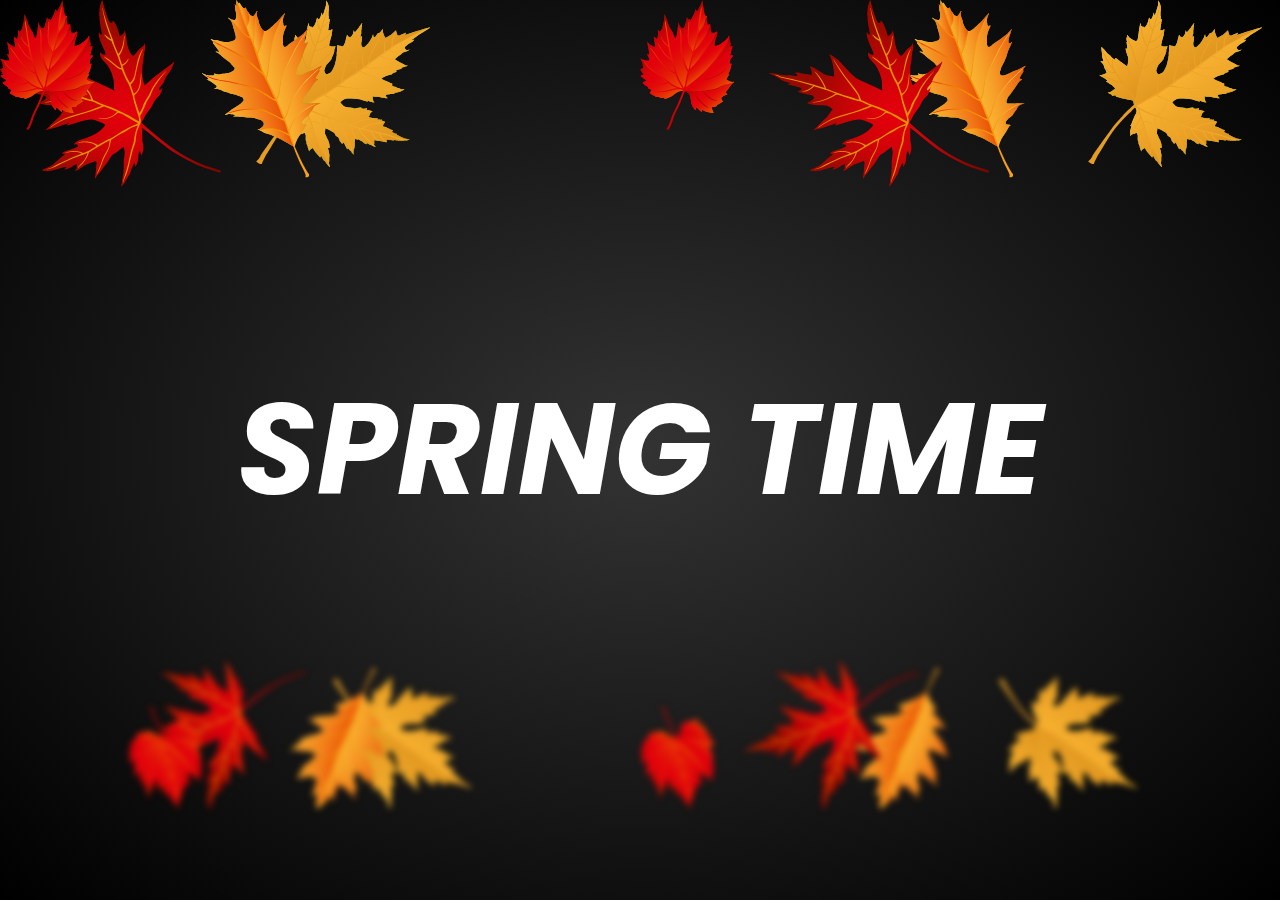
<file: leaves/index.html>
<!DOCTYPE html>
<html lang="en">
  <head>
    <meta charset="UTF-8" />
    <meta http-equiv="X-UA-Compatible" content="IE=edge" />
    <meta name="viewport" content="width=device-width, initial-scale=1.0" />
    <title>falling leaves animation effect</title>
    <link rel="stylesheet" type="text/css" href="style.css" />
  </head>
  <body>
    <section>
      <h1>SPRING TIME</h1>
      <div class="set">
        <div><img src="leaves1.png" /></div>
        <div><img src="leaves2.png" /></div>
        <div><img src="leaves3.png" /></div>
        <div><img src="leaves4.png" /></div>
        <div><img src="leaves1.png" /></div>
        <div><img src="leaves2.png" /></div>
        <div><img src="leaves3.png" /></div>
        <div><img src="leaves4.png" /></div>
      </div>
      <div class="set set2">
        <div><img src="leaves1.png" /></div>
        <div><img src="leaves2.png" /></div>
        <div><img src="leaves3.png" /></div>
        <div><img src="leaves4.png" /></div>
        <div><img src="leaves1.png" /></div>
        <div><img src="leaves2.png" /></div>
        <div><img src="leaves3.png" /></div>
        <div><img src="leaves4.png" /></div>
      </div>
      <div class="set set3">
        <div><img src="leaves1.png" /></div>
        <div><img src="leaves2.png" /></div>
        <div><img src="leaves3.png" /></div>
        <div><img src="leaves4.png" /></div>
        <div><img src="leaves1.png" /></div>
        <div><img src="leaves2.png" /></div>
        <div><img src="leaves3.png" /></div>
        <div><img src="leaves4.png" /></div>
      </div>
    </section>
  </body>
</html>
</file>
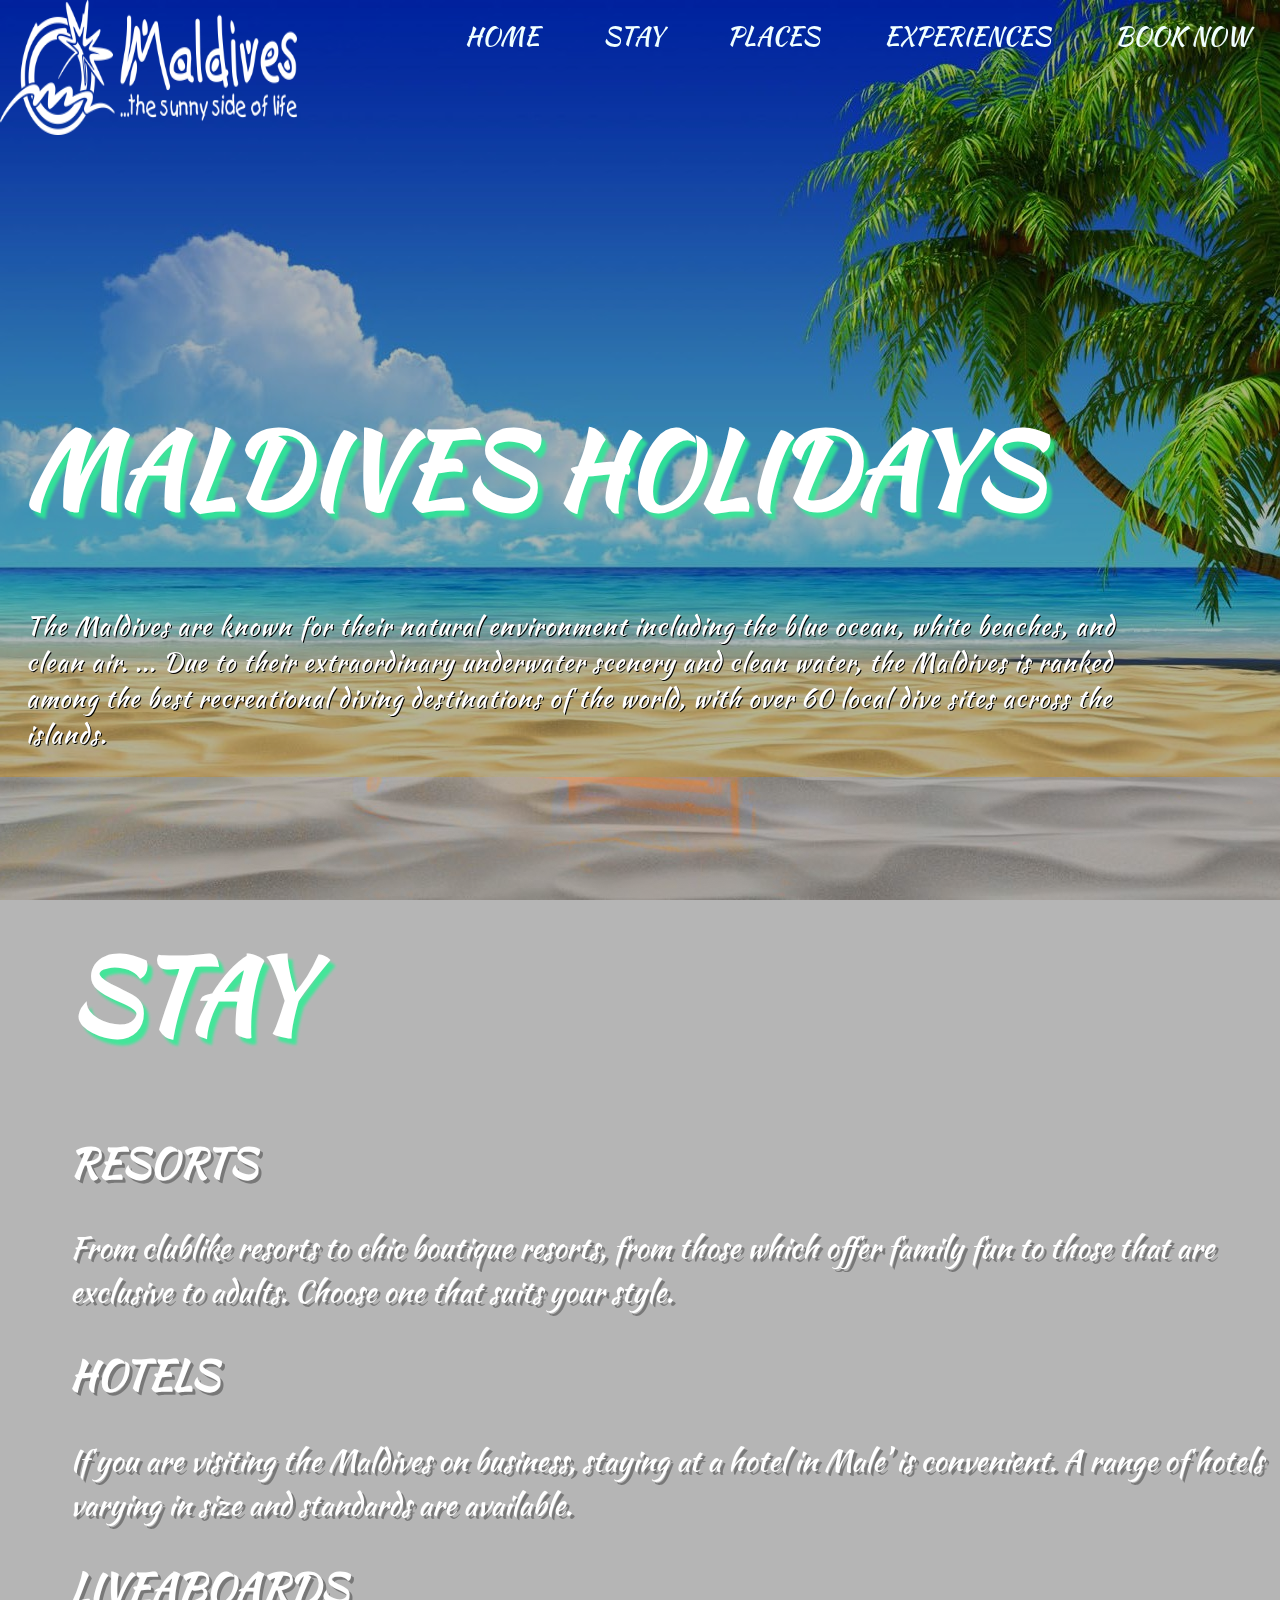
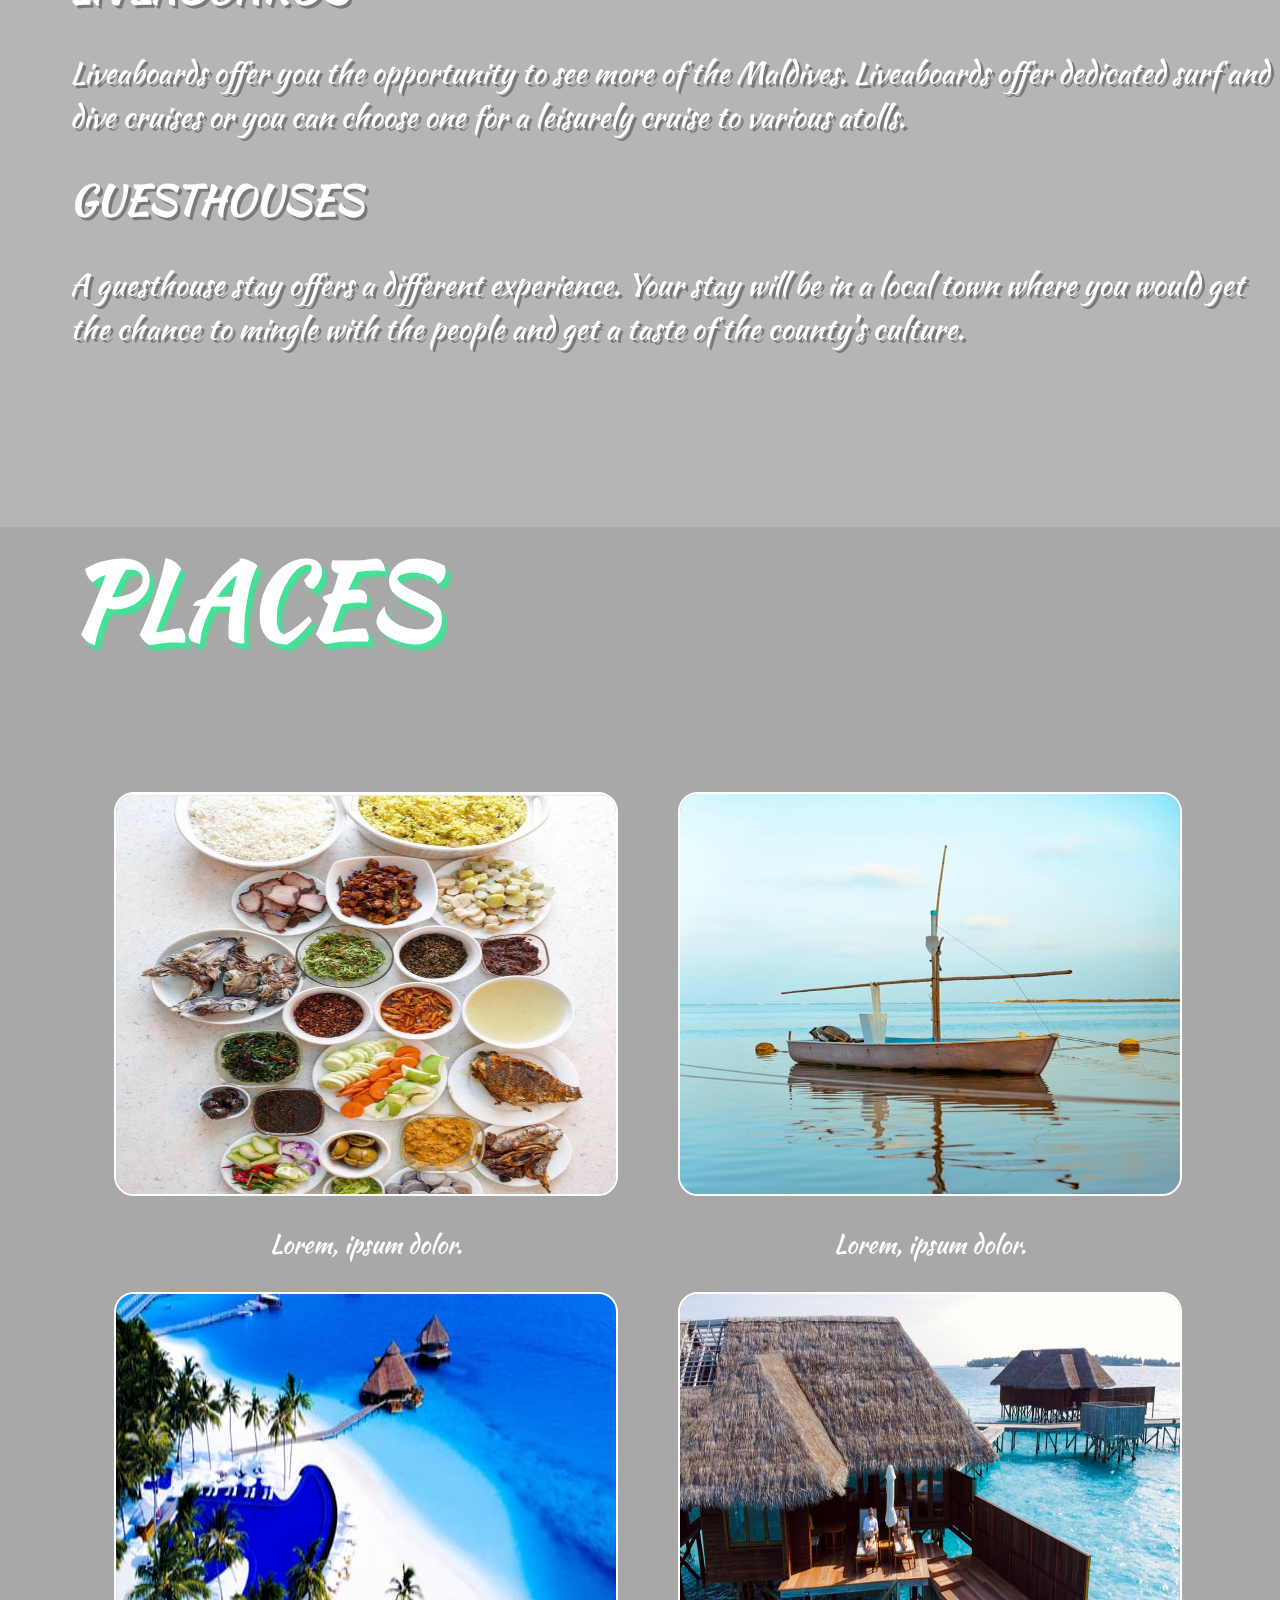
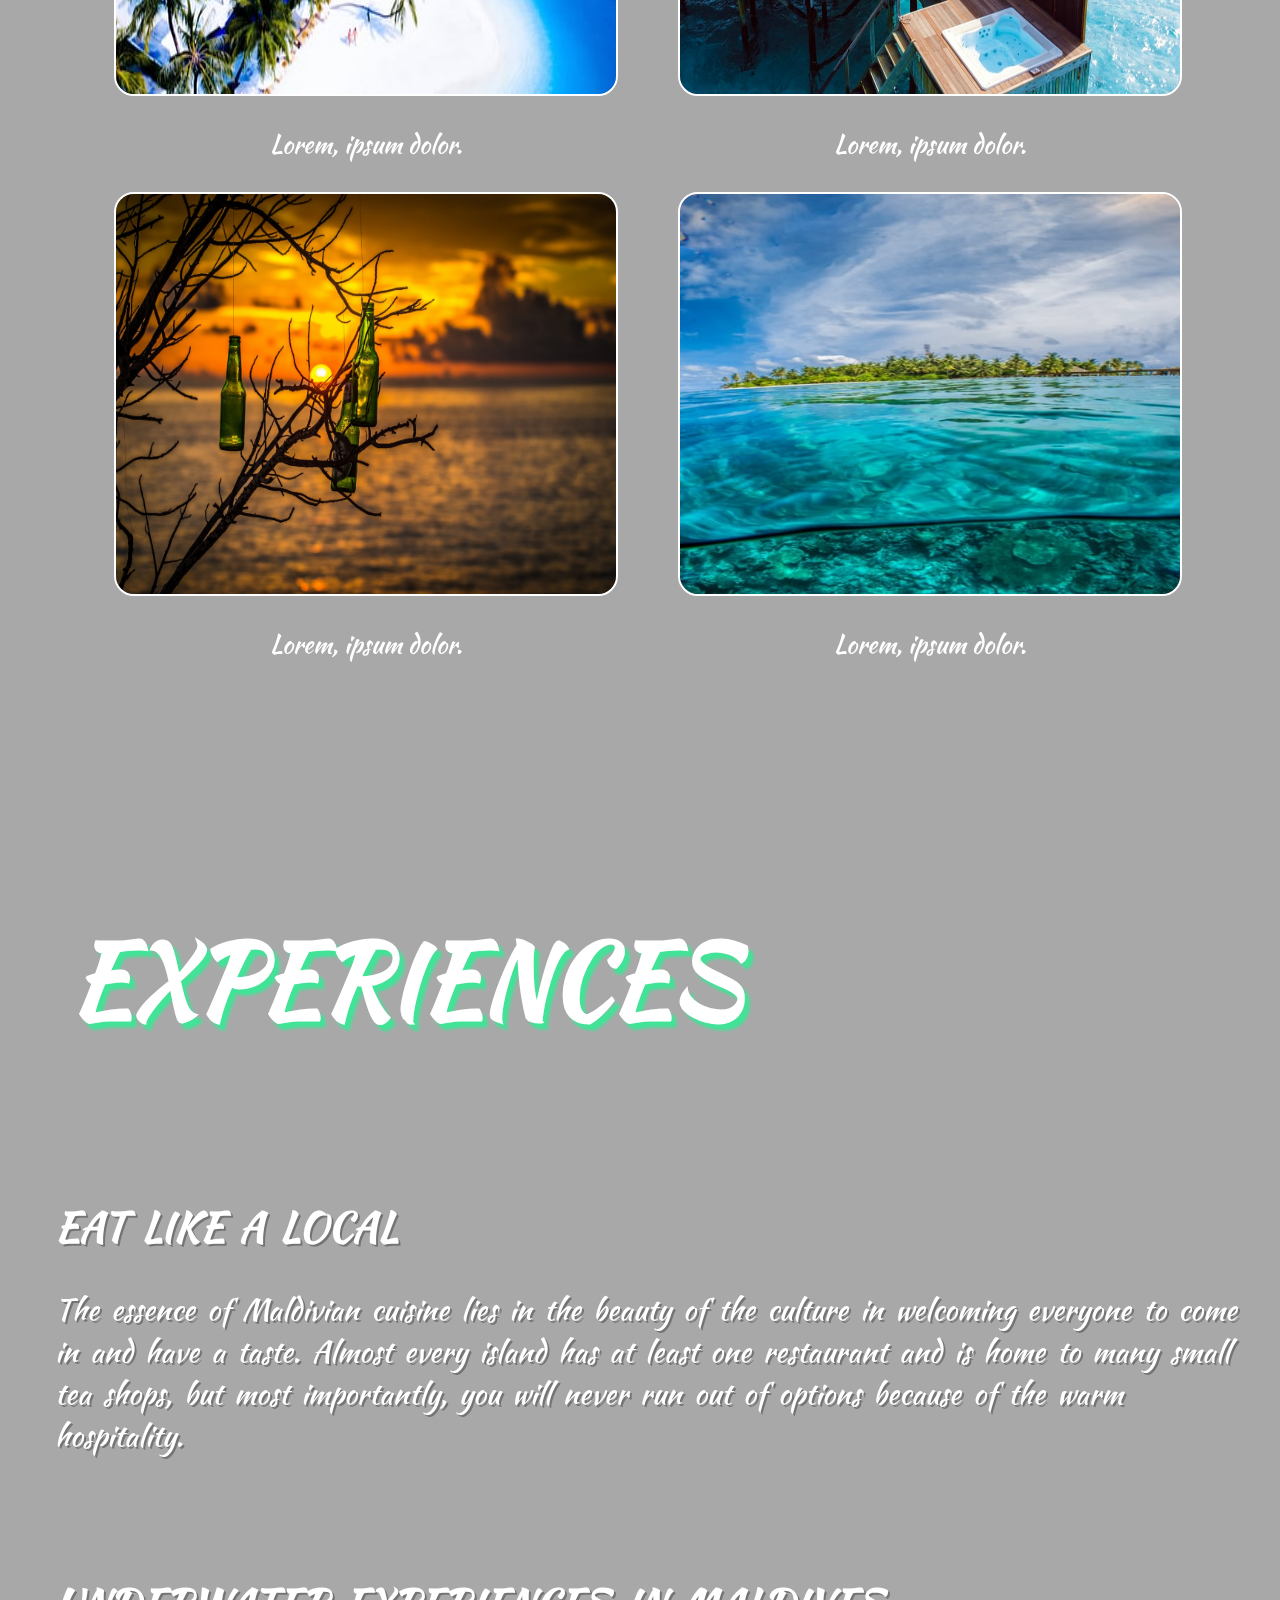
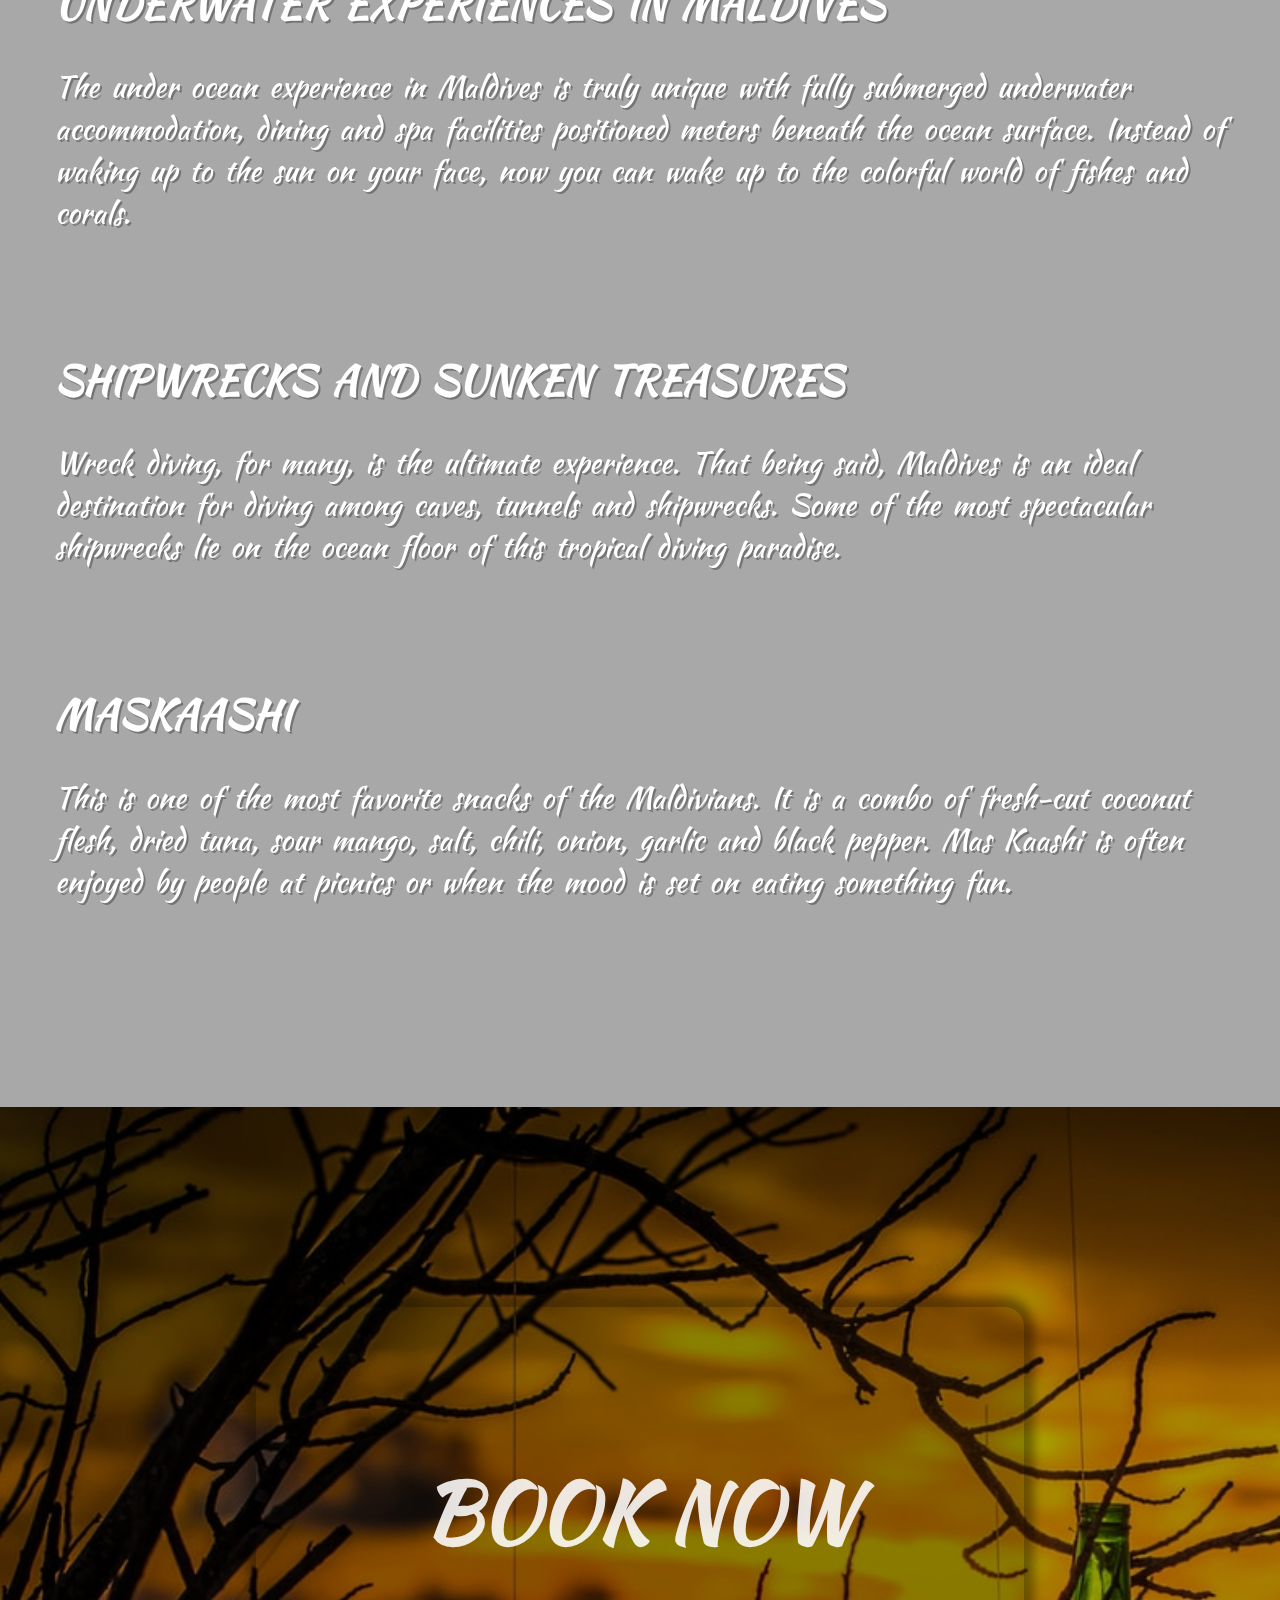
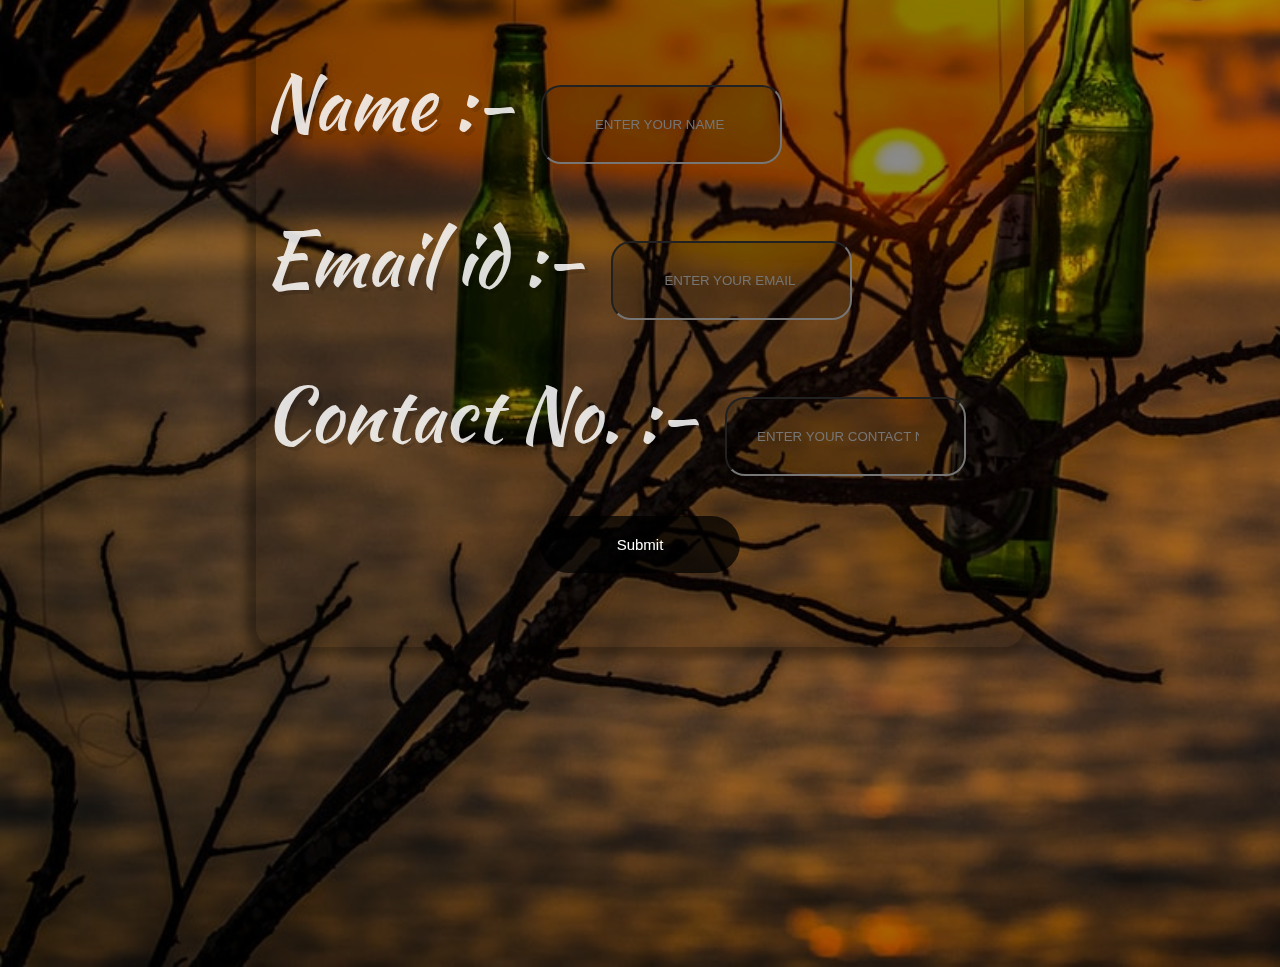
<file: maldives/index.html>
<!DOCTYPE html>
<html lang="en">
  <head>
    <meta charset="UTF-8" />
    <meta http-equiv="X-UA-Compatible" content="IE=edge" />
    <meta name="viewport" content="width=device-width, initial-scale=1.0" />
    <title>Maldives holidays</title>
    <link rel="stylesheet" type="text/css" href="style.css" />
  </head>
  <body>
    <div class="bg">
      <div class="header">
        <img class="logo" src="logo.png" />
        <ul>
          <a href="#home"><li>home</li> </a>
          <a href="#first"><li>stay</li> </a>
          <a href="#second"><li>places</li> </a>
          <a href="#third"><li>experiences</li> </a>
          <a href="#fourth"><li>book now</li> </a>
        </ul>
      </div>
      <div class="headline"><h1 id=home> Maldives holidays </h1> </div>
      <div class="para">
        <p>
          The Maldives are known for their natural environment including the
          blue ocean, white beaches, and clean air. ... Due to their
          extraordinary underwater scenery and clean water, the Maldives is
          ranked among the best recreational diving destinations of the world,
          with over 60 local dive sites across the islands.
        </p>
      </div>

      <!--SECOND PAGE STARTS FROM HERE-->

      <div class="bg2">
        <div class="headline2"><h1 id="first"><br>stay</br></h1></div>
        <div class="stay">
          <h2>RESORTS</h2>
          From clublike resorts to chic boutique resorts, from those which offer
          family fun to those that are exclusive to adults. Choose one that
          suits your style.

          <h2>HOTELS</h2>
          If you are visiting the Maldives on business, staying at a hotel in
          Male’ is convenient. A range of hotels varying in size and standards
          are available.

          <h2>LIVEABOARDS</h2>
          Liveaboards offer you the opportunity to see more of the Maldives.
          Liveaboards offer dedicated surf and dive cruises or you can choose
          one for a leisurely cruise to various atolls.

          <h2>GUESTHOUSES</h2>
          A guesthouse stay offers a different experience. Your stay will be in
          a local town where you would get the chance to mingle with the people
          and get a taste of the county’s culture.
        </div>
      </div>
      <!-- 2nd page ends here-->

      <div class="bg3">
        <div class="place"><h1 id="second">places</h1></div>
        <br />
        <div class="images">
          <div class="txt">
            <img class="img" src="img01.jpg" /> <br />
            <z>Lorem, ipsum dolor.</z>
          </div>
          <div class="txt">
            <img class="img" src="img2.jpg" /> <br />
            <z>Lorem, ipsum dolor.</z>
          </div>
          <div class="txt">
            <img class="img" src="img3.jpg" /> <br />
            <z>Lorem, ipsum dolor.</z>
          </div>
          <div class="txt">
            <img class="img" src="img4.jpg" /> <br />
            <z>Lorem, ipsum dolor.</z>
          </div>
          <div class="txt">
            <img class="img" src="img5.jpg" /> <br />
            <z>Lorem, ipsum dolor.</z>
          </div>
          <div class="txt">
            <img class="img" src="img6.jpg" /> <br />
            <z>Lorem, ipsum dolor.</z>
          </div>
        </div>
      </div>
      <!--page3 ends here-->

      <div class="bg4">
        <div class="experiences"><h1 id="third">experiences</h1></div>
        <br />
        <br />
        <div class="exp">
          <h2>EAT LIKE A LOCAL</h2>
          The essence of Maldivian cuisine lies in the beauty of the culture in
          welcoming everyone to come in and have a taste. Almost every island
          has at least one restaurant and is home to many small tea shops, but
          most importantly, you will never run out of options because of the
          warm hospitality. <br />
          <br />
          <br />
          <h2>UNDERWATER EXPERIENCES IN MALDIVES</h2>
          The under ocean experience in Maldives is truly unique with fully
          submerged underwater accommodation, dining and spa facilities
          positioned meters beneath the ocean surface. Instead of waking up to
          the sun on your face, now you can wake up to the colorful world of
          fishes and corals. <br />
          <br />
          <br />
          <h2>SHIPWRECKS AND SUNKEN TREASURES</h2>
          Wreck diving, for many, is the ultimate experience. That being said,
          Maldives is an ideal destination for diving among caves, tunnels and
          shipwrecks. Some of the most spectacular shipwrecks lie on the ocean
          floor of this tropical diving paradise. <br />
          <br />
          <br />
          <h2>MASKAASHI</h2>
          This is one of the most favorite snacks of the Maldivians. It is a
          combo of fresh-cut coconut flesh, dried tuna, sour mango, salt, chili,
          onion, garlic and black pepper. Mas Kaashi is often enjoyed by people
          at picnics or when the mood is set on eating something fun. <br />
          <br />
          <br />
        </div>
      </div>
      <!--page 4 ends here-->

      <div class="bg5">
        <form class="parent">

          <h3 id="fourth">BOOK NOW</h3>
          <div class="content">
            Name :- <input type="text" placeholder="Enter Your Name " />
           <br>
            Email id :-
            <input type="email" placeholder="Enter Your Email " />
            <br>
            Contact No. :-
            <input type="number" placeholder="Enter Your Contact No." />
            <br>
            <!-- <div class="center"></div> -->
            <div class="center">  <button onclick="submit()">Submit</button> </div>
            </div>
          
        </form>
    </div>
</div>
<footer class="footer">
<div class="inner-footer">
<div class="social-links">  
<ul>
<li class="social-items"><a href="#"> <i class="fab fa-facebook"></i></a> </li>

<li class="social-items"><a href="#"><i class="fab fa-instagram"></i> </a> </li>

<li class="social-items"><a href="#"> <i class="fab fa-twitter"></i></a>  </li>

<li class="social-items"><a href="#">  </li>


</ul>
</div>
</div>
</body>

        <script>

alert("OUR WEBSITE USES COOKIES");
function submit(){

alert("YOUR RESPONSE HAS BEEN SUBMITTED");

}
</script>
     
</html>
</file>
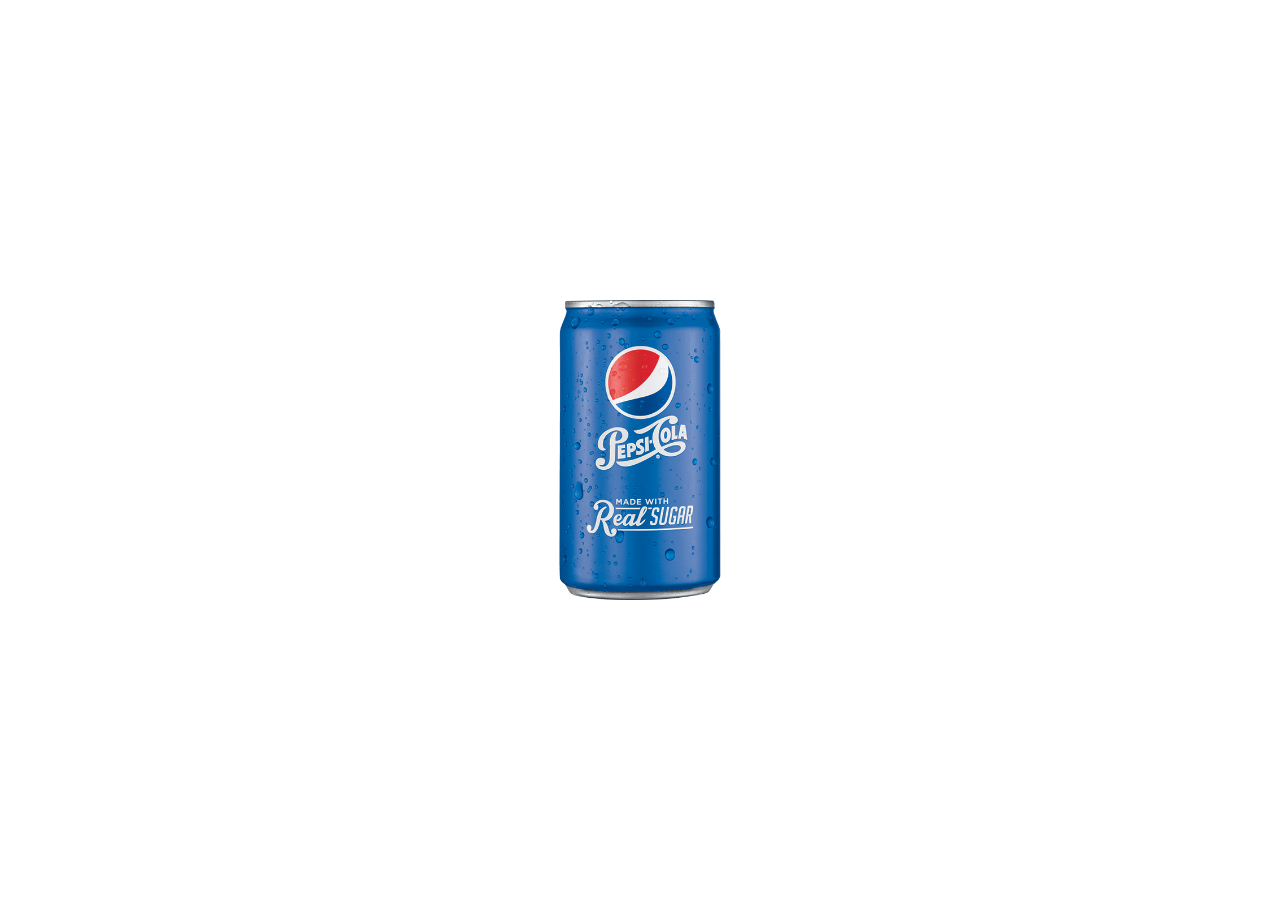
<file: pepsi/index.html>
<!DOCTYPE html>
<html lang="en">
<head>
    <meta charset="UTF-8">
    <meta http-equiv="X-UA-Compatible" content="IE=edge">
    <meta name="viewport" content="width=device-width, initial-scale=1.0">
    <title>coca cola</title>
    <link rel="preconnect" href="https://fonts.gstatic.com">
    <link rel="stylesheet" href="style.css">

</head>
<body>
 <div class="card">
 <div class="circle"> </div>
 <div class="content">
 <h2>Pepsi Cola</h2>
 <p>I'm tired of hearing about money, money, money, money, money. I just want to play the game, drink PEPSI.</p>
 <a href="#">Buy Now</a>
 </div>
<img src="img.png">
 </div>
</body>
</html>
</file>
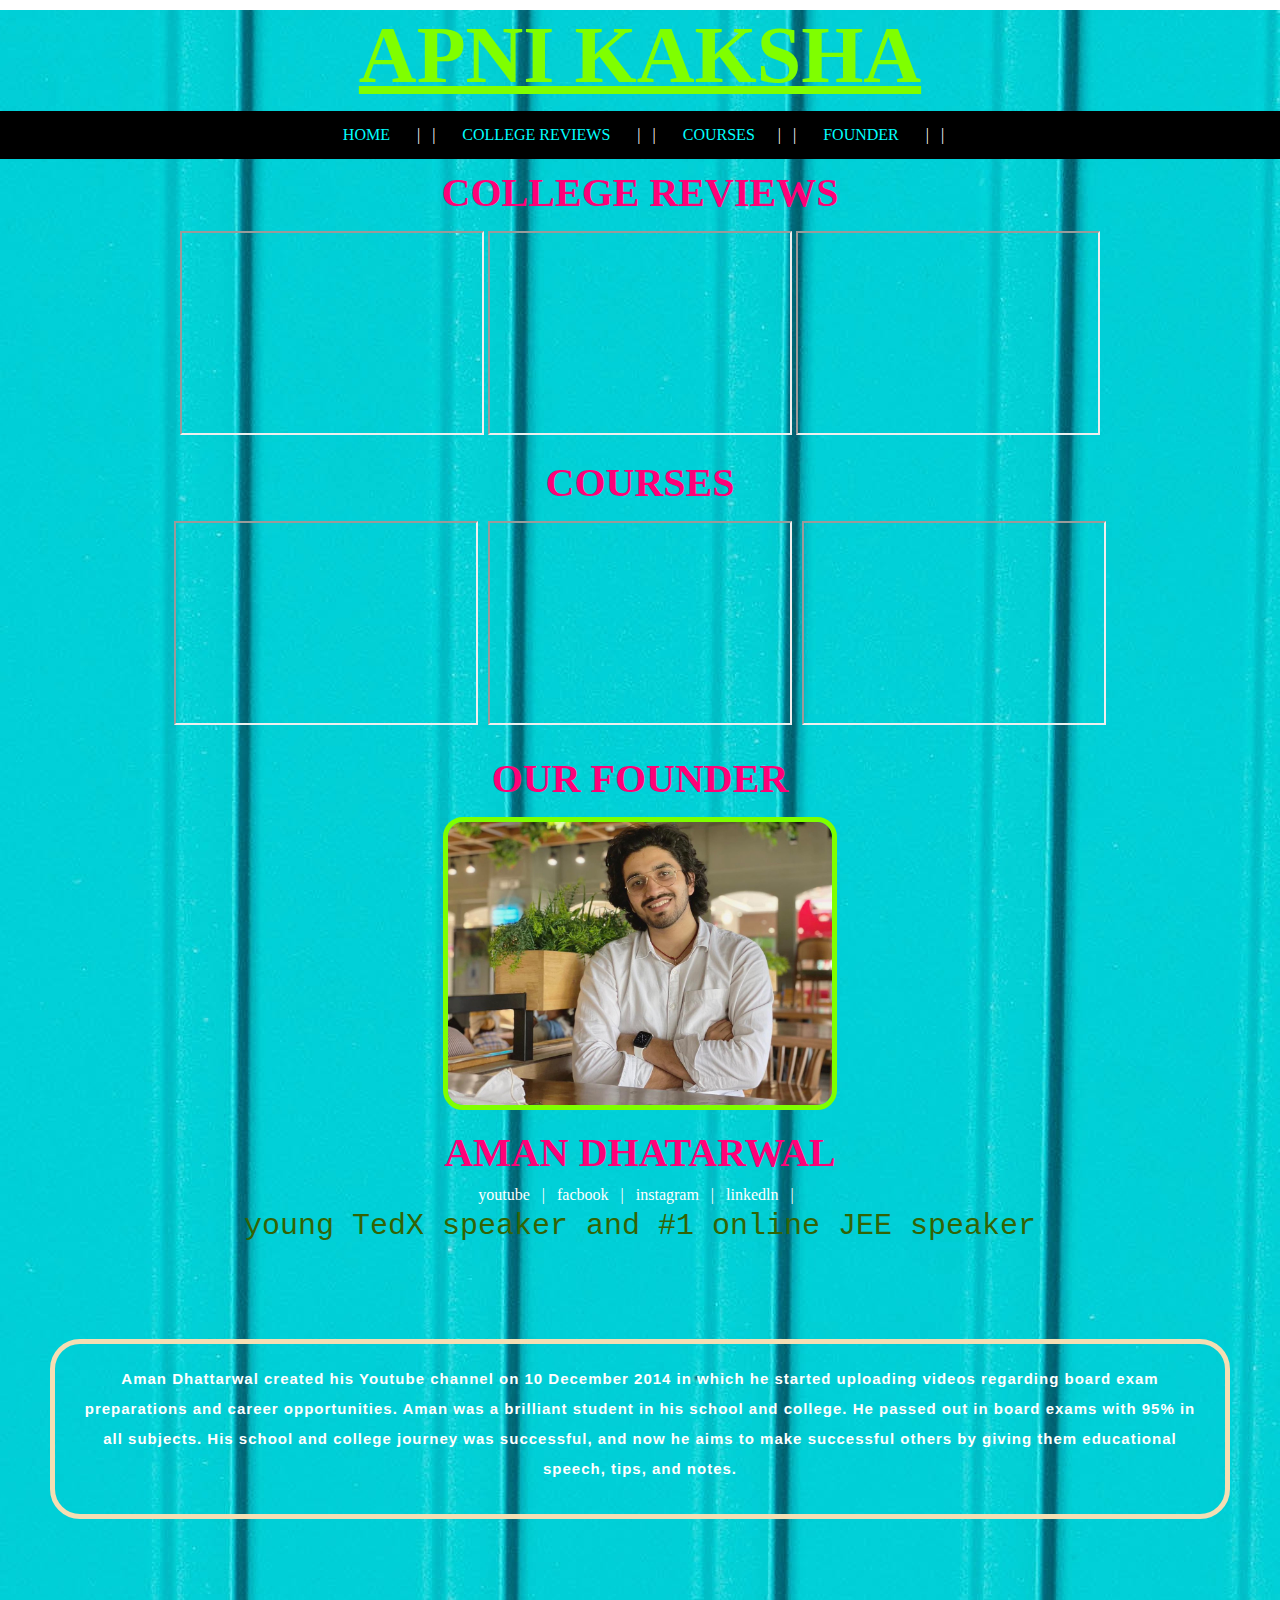
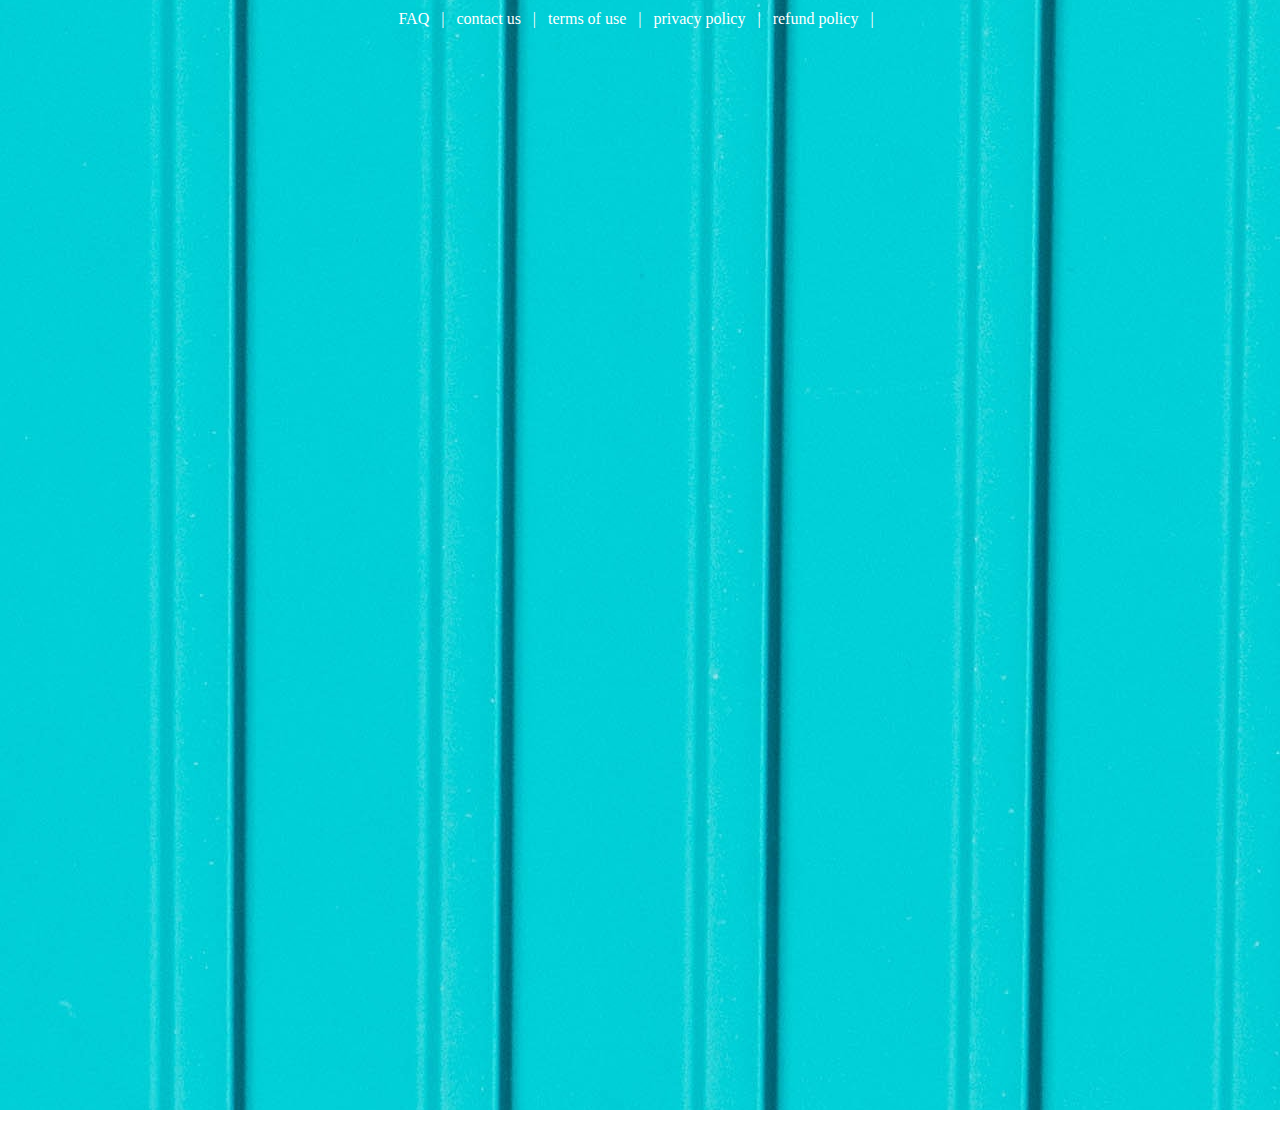
<file: aman/home.html>
<!doctype html>

<html lang="en">
<head>
  <meta charset="utf-8">
  <title>apni kaksha | home</title>
  <meta name="description" content="The HTML5 Herald">
  <meta name="author" content="SitePoint">
<link rel="stylesheet" href="style.css">
</head>
<body>

<div class="background">
<header>
<h1 id="apni">APNI KAKSHA </h1>
</header>
<!--
<header> css -> header{}
<div class="name_of_the_class"> css-> .name_of_the_class
<div id="name_of_the_class"> css-> #name_of_the_class

-->
<nav>
<a href="#">HOME </a>             &nbsp;  |  &nbsp  |  &nbsp;
<a href="#"> COLLEGE REVIEWS </a>&nbsp;  |  &nbsp  |  &nbsp;
<a href="#">COURSES</a>&nbsp;  |  &nbsp  |  &nbsp;
<a href="#">FOUNDER  </a>&nbsp;  |  &nbsp  |  &nbsp;
</nav>

<main>
<section class="corev">
<h2 id="cr"> COLLEGE REVIEWS</h2>

<iframe width="300" height="200" src="https://www.youtube.com/embed/6jtaF5R3-zw" frameborder="50" allow="accelerometer; autoplay; clipboard-write; encrypted-media; gyroscope; picture-in-picture" allowfullscreen></iframe>
<iframe width="300" height="200" src="https://www.youtube.com/embed/rt_sCOtSC1s" frameborder="50" allow="accelerometer; autoplay; clipboard-write; encrypted-media; gyroscope; picture-in-picture" allowfullscreen></iframe>
<iframe width="300" height="200" src="https://www.youtube.com/embed/epIC2FFniso" frameborder="50" allow="accelerometer; autoplay; clipboard-write; encrypted-media; gyroscope; picture-in-picture" allowfullscreen></iframe>
</section>
<section>

<h2 id="cou">COURSES<h2>

<iframe width="300" height="200" src="https://www.youtube.com/embed/l1EssrLxt7E" frameborder="50" allow="accelerometer; autoplay; clipboard-write; encrypted-media; gyroscope; picture-in-picture" allowfullscreen></iframe>
<iframe width="300" height="200" src="https://www.youtube.com/embed/Rek0NWPCNOc" frameborder="50" allow="accelerometer; autoplay; clipboard-write; encrypted-media; gyroscope; picture-in-picture" allowfullscreen></iframe>
<iframe width="300" height="200" src="https://www.youtube.com/embed/2QR11oDukn4" frameborder="50" allow="accelerometer; autoplay; clipboard-write; encrypted-media; gyroscope; picture-in-picture" allowfullscreen></iframe>
</section>

<section>
<h2 id="our">OUR FOUNDER</h2>
<img class="img1" src="img1.jpg" width=30% height=30%>
<h2>AMAN DHATARWAL</h2>
<a class="cont" href="www.youtube.com">youtube</a>&nbsp;&nbsp; |&nbsp;&nbsp;
<a class="cont" href="www.facebook.com">facbook</a>&nbsp;&nbsp; |&nbsp;&nbsp;
<a class="cont" href="www.instagram.com">instagram</a>&nbsp;&nbsp; |&nbsp;&nbsp;
<a class="cont" href="www.linkedln.com">linkedln</a>&nbsp;&nbsp; |&nbsp;&nbsp;

<h3>young TedX speaker and #1 online JEE speaker</h3>
<br> <br> 
<div class="gg">Aman Dhattarwal created his Youtube channel on 10 December 2014 in which he started uploading videos regarding board exam preparations and career opportunities.
Aman was a brilliant student in his school and college. He passed out in board exams with 95% in all subjects.
His school and college journey was successful, and now he aims to make successful others by giving them educational speech, tips, and notes.</p>
</div>
</section>
</main>
<br> <br>
<footer>
<a class="term" href="#">FAQ</a>&nbsp;&nbsp; |&nbsp;&nbsp;
<a class="term" href="#">contact us</a>&nbsp;&nbsp; |&nbsp;&nbsp;
<a class="term" href="#">terms of use</a>&nbsp;&nbsp; |&nbsp;&nbsp;
<a class="term" href="#">privacy policy</a>&nbsp;&nbsp; |&nbsp;&nbsp;
<a class="term" href="#">refund policy</a>&nbsp;&nbsp; |&nbsp;&nbsp;
</footer>
</div>
</body>
</html>
</file>
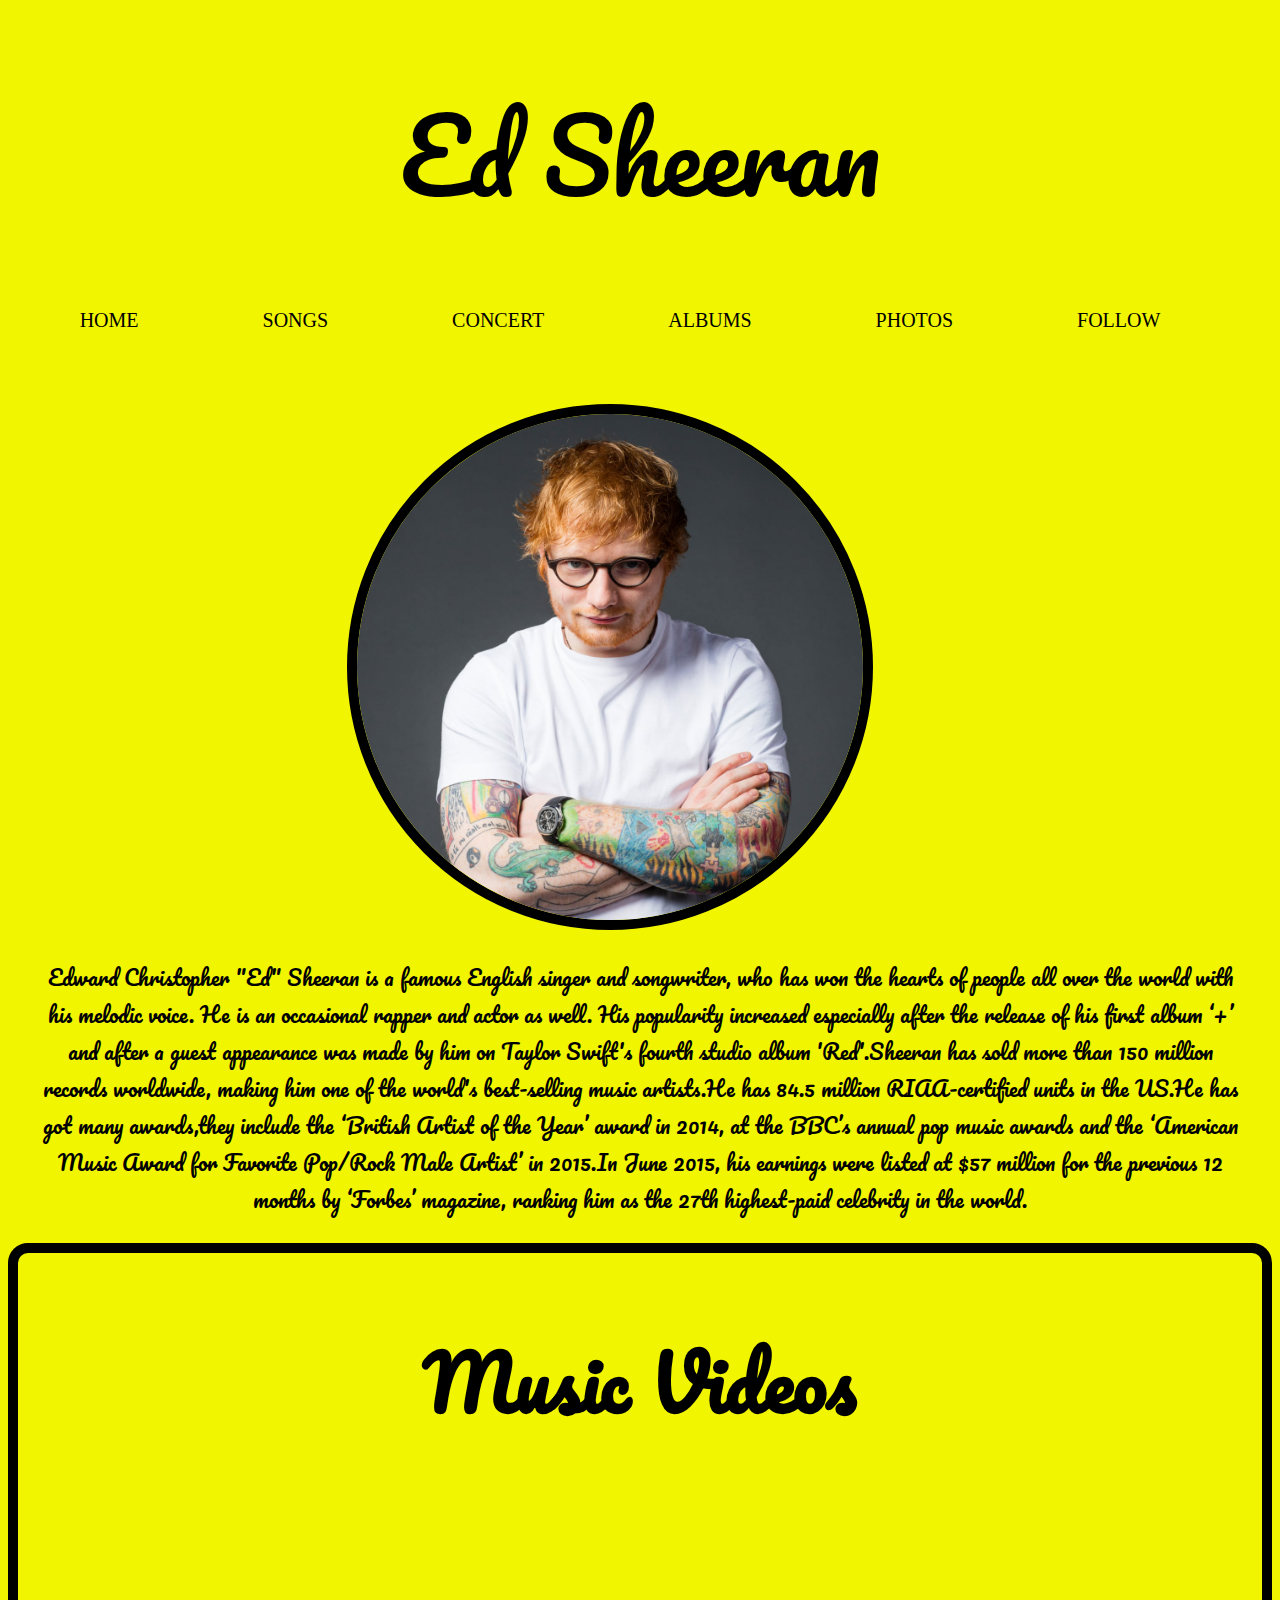
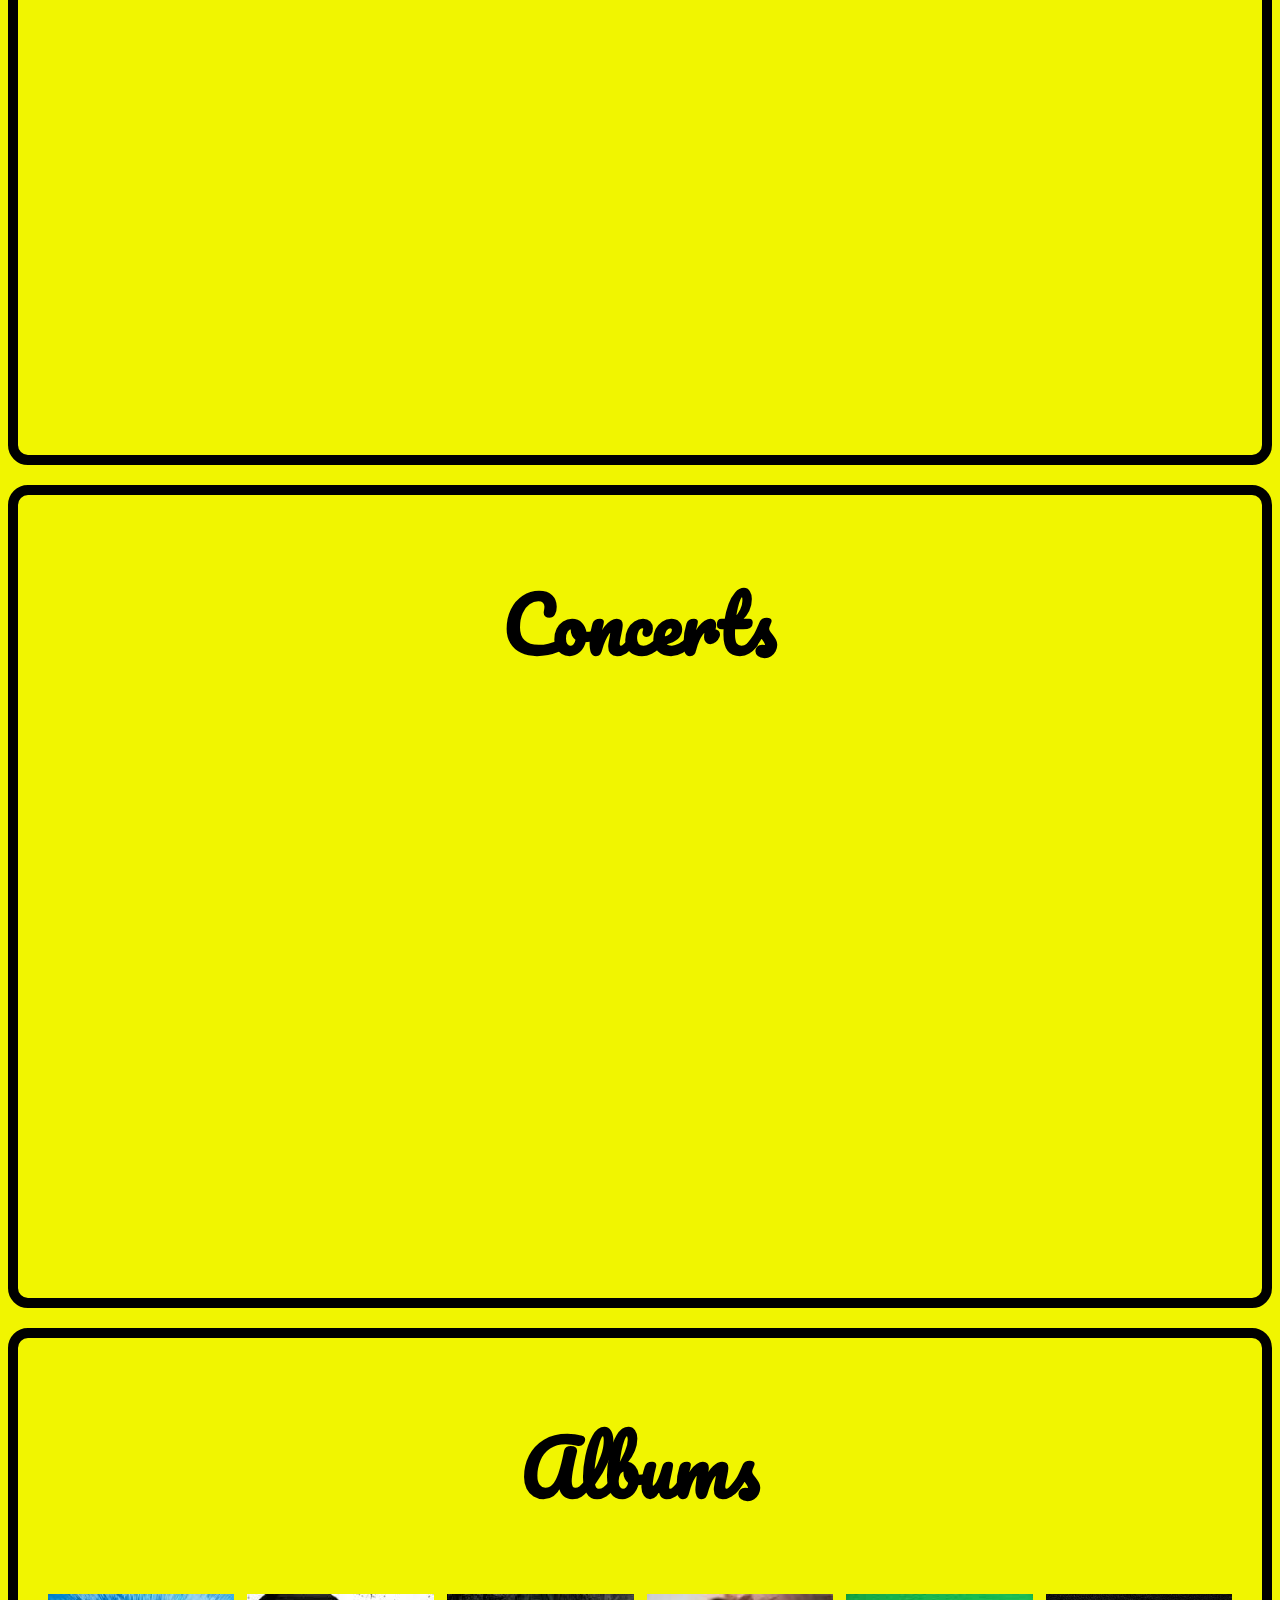
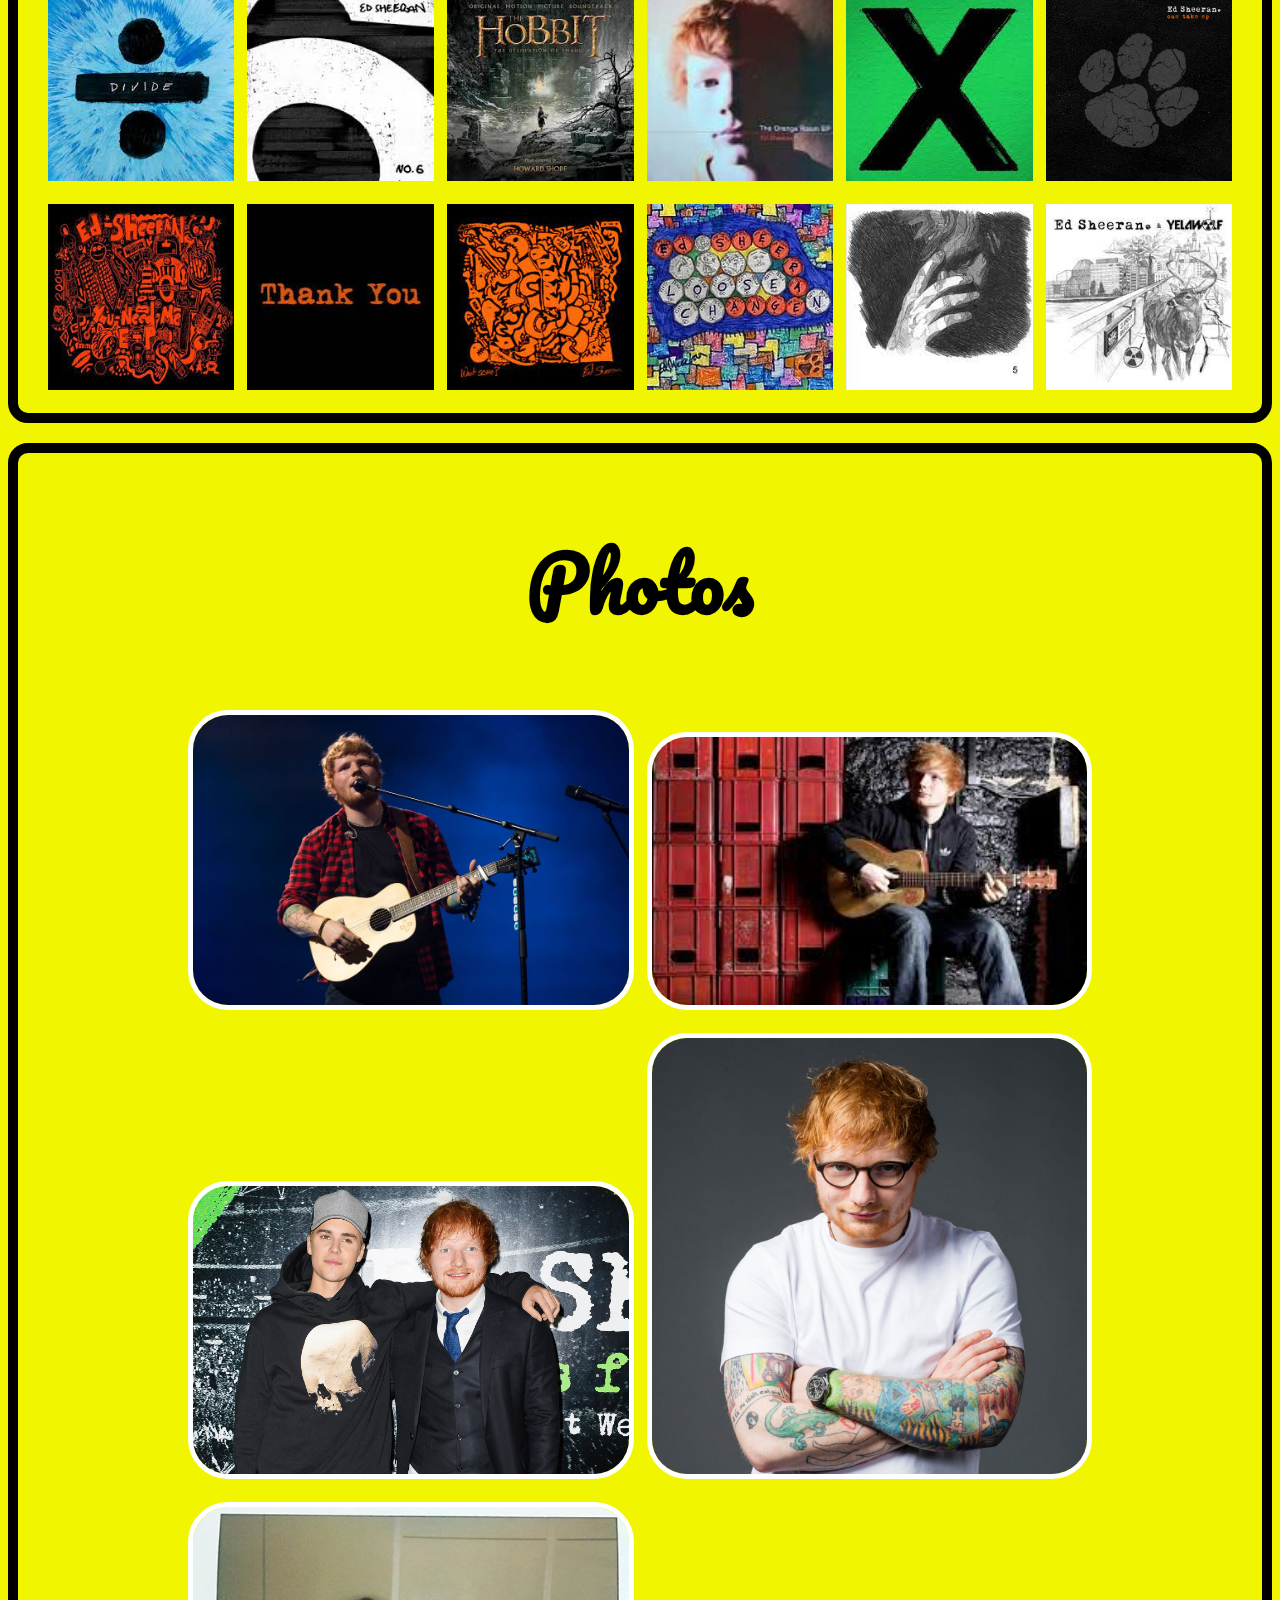
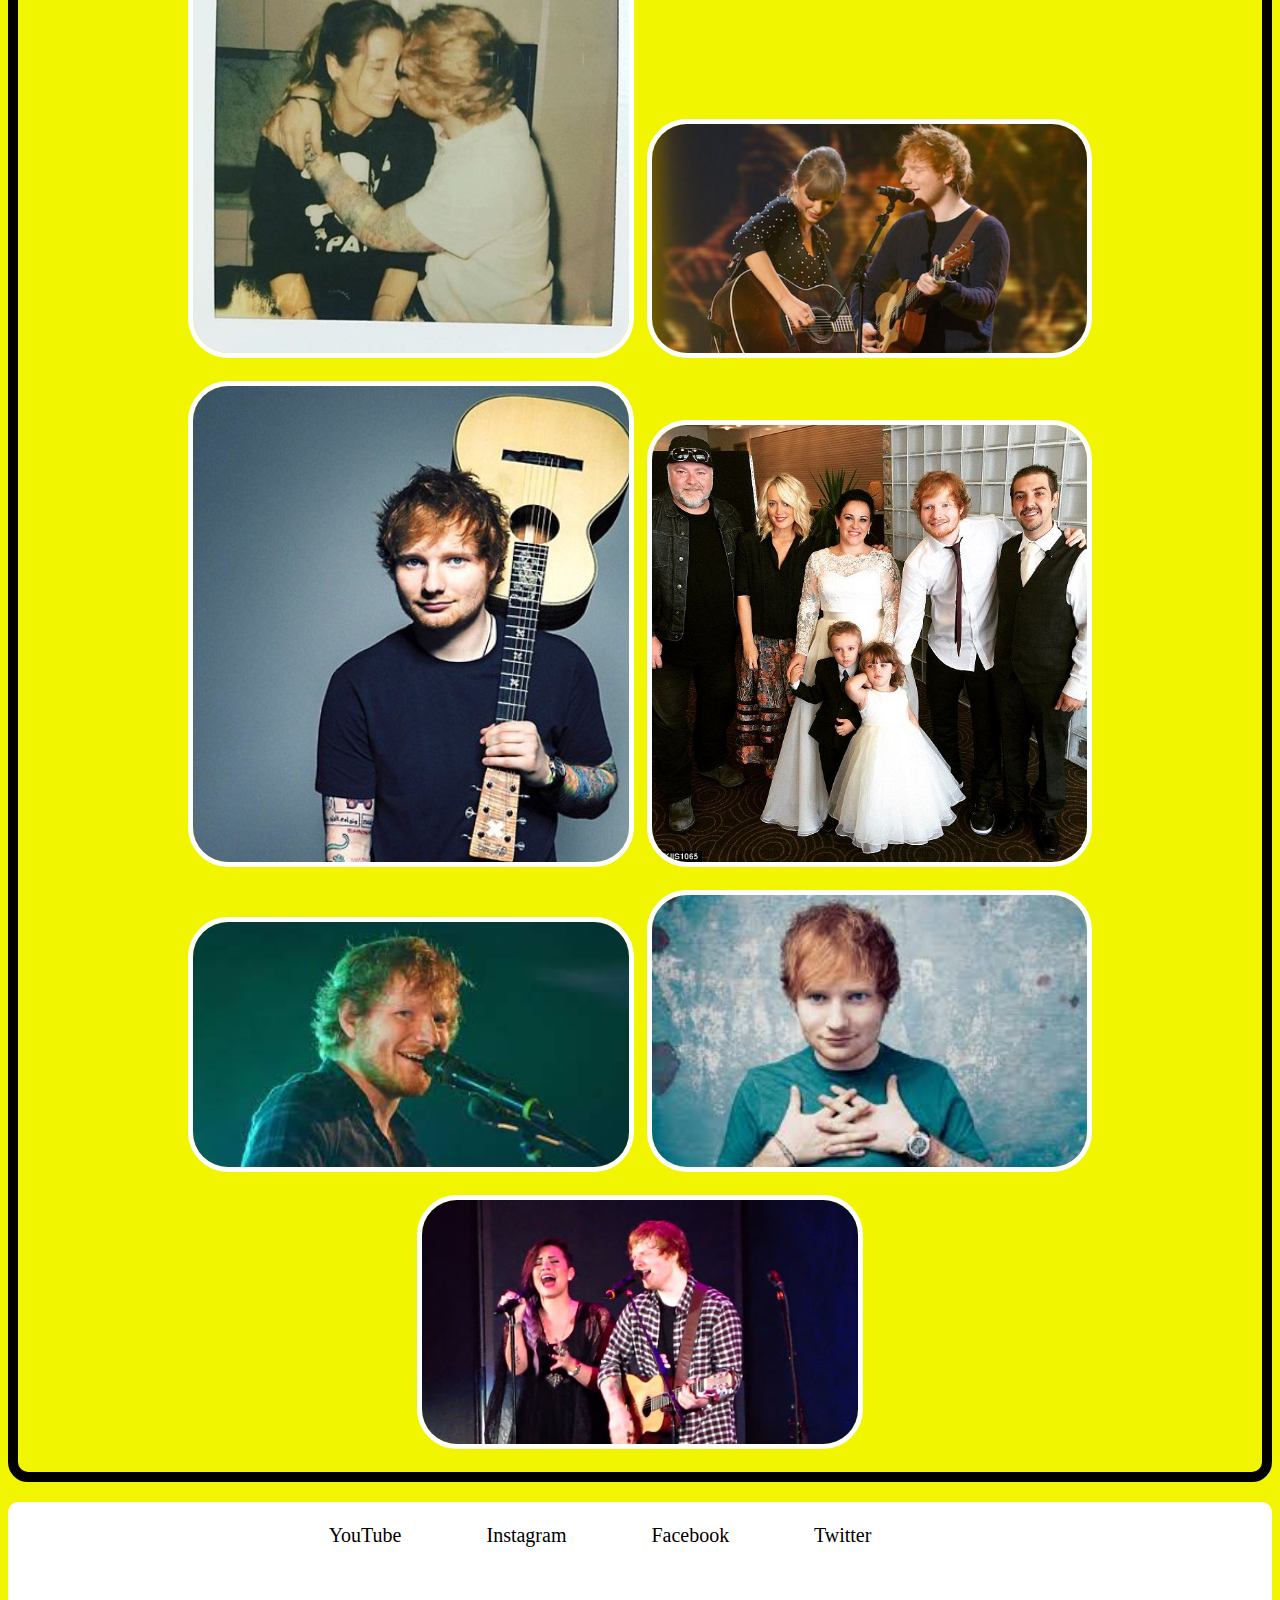
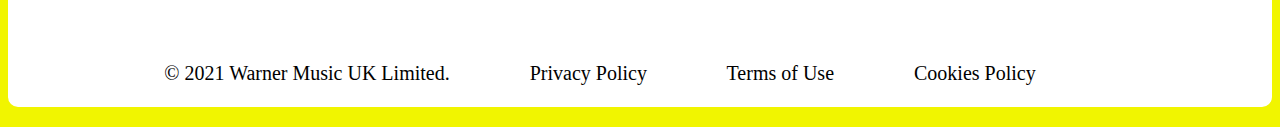
<file: EdSheeran/home.html>
<!doctype html>

<html lang="en">
<head>

  <meta charset="utf-8">

  <title>www.edsheeran.com</title>
  <meta name="description" content="The HTML5 Herald">
  <meta name="author" content="SitePoint">
  <link rel="stylesheet" href="style.css">
  <style>
@import url('https://fonts.googleapis.com/css2?family=Pacifico&display=swap');
</style>

</head>

<body>
  <header>
  <h1> Ed Sheeran </h1>
  </header>
  <nav class="nav">
<a class="nav-bar" href="#">Home</a>&nbsp; &nbsp; &nbsp; &nbsp; &nbsp; &nbsp; &nbsp; &nbsp; 
<a class="nav-bar" href="#">songs</a>&nbsp; &nbsp; &nbsp; &nbsp; &nbsp; &nbsp; &nbsp; &nbsp; 
<a class="nav-bar" href="#">concert</a>&nbsp; &nbsp; &nbsp; &nbsp; &nbsp; &nbsp; &nbsp; &nbsp; 
<a class="nav-bar" href="#">albums</a>&nbsp; &nbsp; &nbsp; &nbsp; &nbsp; &nbsp; &nbsp; &nbsp; 
<a class="nav-bar" href="#">photos</a>&nbsp; &nbsp; &nbsp; &nbsp; &nbsp; &nbsp; &nbsp; &nbsp; 
<a class="nav-bar" href="#">follow</a>&nbsp; &nbsp; &nbsp; &nbsp; &nbsp; &nbsp; &nbsp; &nbsp; 
</nav>
<br> <br> <br> <br> 
<main>

<img class=img6 src="img6.jpg" width="40%" height="40%">&nbsp; &nbsp; &nbsp; &nbsp; &nbsp; &nbsp; &nbsp; &nbsp; 


<p class=p >Edward Christopher "Ed" Sheeran is a famous English singer and songwriter, who has won the hearts of people all over the world with his melodic voice. He is an occasional rapper and actor as well. His popularity increased especially after the release of his first album ‘+’ and after a guest appearance was made by him on Taylor Swift's fourth studio album 'Red'.Sheeran has sold more than 150 million records worldwide, making him one of the world's best-selling music artists.He has 84.5 million RIAA-certified units in the US.He has got many awards,they include the ‘British Artist of the Year’ award in 2014, at the BBC’s annual pop music awards and the ‘American Music Award for Favorite Pop/Rock Male Artist’ in 2015.In June 2015, his earnings were listed at $57 million for the previous 12 months by ‘Forbes’ magazine, ranking him as the 27th highest-paid celebrity in the world.</p>
<div>
<h2> Music Videos </h2>
<iframe width="300" height="250" src="https://www.youtube.com/embed/2Vv-BfVoq4g" title="YouTube video player" frameborder="0" allow="accelerometer; autoplay; clipboard-write; encrypted-media; gyroscope; picture-in-picture" allowfullscreen></iframe>
<!--<iframe width="300" height="250" src="https://www.youtube.com/embed/ryJgDL9jzKk" title="YouTube video player" frameborder="0" allow="accelerometer; autoplay; clipboard-write; encrypted-media; gyroscope; picture-in-picture" allowfullscreen></iframe>-->
<iframe width="300" height="250" src="https://www.youtube.com/embed/mj0XInqZMHY" title="YouTube video player" frameborder="0" allow="accelerometer; autoplay; clipboard-write; encrypted-media; gyroscope; picture-in-picture" allowfullscreen></iframe>
<iframe width="300" height="250" src="https://www.youtube.com/embed/s93NCuXt7x4" title="YouTube video player" frameborder="0" allow="accelerometer; autoplay; clipboard-write; encrypted-media; gyroscope; picture-in-picture" allowfullscreen></iframe>
<iframe width="300" height="250" src="https://www.youtube.com/embed/y83x7MgzWOA" title="YouTube video player" frameborder="0" allow="accelerometer; autoplay; clipboard-write; encrypted-media; gyroscope; picture-in-picture" allowfullscreen></iframe>
<iframe width="300" height="250" src="https://www.youtube.com/embed/IOOcbIyoW_0" title="YouTube video player" frameborder="0" allow="accelerometer; autoplay; clipboard-write; encrypted-media; gyroscope; picture-in-picture" allowfullscreen></iframe>
<iframe width="300" height="250" src="https://www.youtube.com/embed/UPOT2tgY9QQ" title="YouTube video player" frameborder="0" allow="accelerometer; autoplay; clipboard-write; encrypted-media; gyroscope; picture-in-picture" allowfullscreen></iframe30
<iframe wi2th="300" height="250" src="https://www.youtube.com/embed/JGwWNGJdvx8" title="YouTube video player" frameborder="0" allow="accelerometer; autoplay; clipboard-write; encrypted-media; gyroscope; picture-in-picture" allowfullscreen></iframe>

</div>

<div>
<h2> Concerts</h2>

<iframe width="300" height="250" src="https://www.youtube.com/embed/4VUoCFc_2Uo" title="YouTube video player" frameborder="0" allow="accelerometer; autoplay; clipboard-write; encrypted-media; gyroscope; picture-in-picture" allowfullscreen></iframe>
<iframe width="300" height="250" src="https://www.youtube.com/embed/gZkN4tveOG8" title="YouTube video player" frameborder="0" allow="accelerometer; autoplay; clipboard-write; encrypted-media; gyroscope; picture-in-picture" allowfullscreen></iframe>
<iframe width="300" height="250" src="https://www.youtube.com/embed/Svtr-p4mrQ8" title="YouTube video player" frameborder="0" allow="accelerometer; autoplay; clipboard-write; encrypted-media; gyroscope; picture-in-picture" allowfullscreen></iframe>
<iframe width="300" height="250" src="https://www.youtube.com/embed/05272IrStv4" title="YouTube video player" frameborder="0" allow="accelerometer; autoplay; clipboard-write; encrypted-media; gyroscope; picture-in-picture" allowfullscreen></iframe>
<iframe width="300" height="250" src="https://www.youtube.com/embed/Mchu3f08d4w" title="YouTube video player" frameborder="0" allow="accelerometer; autoplay; clipboard-write; encrypted-media; gyroscope; picture-in-picture" allowfullscreen></iframe>
<iframe width="300" height="250" src="https://www.youtube.com/embed/lR3vIjAZDnM" title="YouTube video player" frameborder="0" allow="accelerometer; autoplay; clipboard-write; encrypted-media; gyroscope; picture-in-picture" allowfullscreen></iframe>
</div>
<div>
<h2>Albums </h2>
<img class3"album1" src="album1.jpg"   width="15%" height="15%">
<img class="album2" src="album2.jpg"   width="15%" height="15%">
<img class="album3" src="album3.jpg"   width="15%" height="15%">
<img class="album4" src="album4.jpg"   width="15%" height="15%">
<img class="album5" src="album5.jpg"   width="15%" height="15%">
<img class="album6" src="album6.jpg"   width="15%" height="15%">
<img class="album7" src="album7.jpg"   width="15%" height="15%">
<img class="album8" src="album8.jpg"   width="15%" height="15%">
<img class="album9" src="album9.jpg"   width="15%" height="15%">
<img class="album10" src="album10.jpg"   width="15%" height="15%">
<img class="album11" src="album11.jpg"   width="15%" height="15%">
<img class="album12" src="album12.jpg"   width="15%" height="15%">
</div>
<div>
<h2> Photos</h2>

<img class="img1" src="img2.jpg"   width="30%" height="30%">
<img class="img1" src="img3.jpg"   width="30%" height="30%">
<!--<img class="img1" src="img4.jpg"   width="30%" height="2%">-->
<img class="img1" src="img5.jpg"   width="30%" height="30%">
<img class="img1" src="img6.jpg"   width="30%" height="30%">
<img class="img1" src="img7.jpg"   width="30%" height="30%">
<img class="img1" src="img8.jpg"   width="30%" height="300%">
<img class="img1" src="img9.jpg"   width="30%" height="30%">
<img class="img1" src="img10.jpg" width="30%" height="30%">
<img class="img1" src="img11.jpg" width="30%" height="30%">
<img class="img1" src="img12.jpg" width="30%" height="30%">
<img class="img1" src="img13.jpg" width="30%" height="30%">

</div>
<div1>

<div    class="footer">

<a id="x" href="https://www.youtube.com/edsheeran" target="_blank">        YouTube      </a>     &nbsp; &nbsp; &nbsp; &nbsp; &nbsp; &nbsp; &nbsp; &nbsp; 
<a id="x" href="https://www.instagram.com/teddysphotos/" target="_blank">   Instagram  </a>       &nbsp; &nbsp; &nbsp; &nbsp; &nbsp; &nbsp; &nbsp; &nbsp; 
<a id="x" href="https://www.facebook.com/EdSheeranMusic/" target="_blank">  Facebook    </a>      &nbsp; &nbsp; &nbsp; &nbsp; &nbsp; &nbsp; &nbsp; &nbsp; 
<a id="x" href="https://twitter.com/edsheeran?lang=en" target="_blank">     Twitter      </a>     &nbsp; &nbsp; &nbsp; &nbsp; &nbsp; &nbsp; &nbsp; &nbsp;

<br><br><br><br><br><br>

<a href="#">© 2021 Warner Music UK Limited.</a>&nbsp; &nbsp; &nbsp; &nbsp; &nbsp; &nbsp; &nbsp; &nbsp; 
<a href="#">Privacy Policy</a>&nbsp; &nbsp; &nbsp; &nbsp; &nbsp; &nbsp; &nbsp; &nbsp; 
<a href="#"> Terms of Use</a>&nbsp; &nbsp; &nbsp; &nbsp; &nbsp; &nbsp; &nbsp; &nbsp; 
<a href="#"> Cookies Policy </a>&nbsp; &nbsp; &nbsp; &nbsp; &nbsp; &nbsp; &nbsp; &nbsp; 
</div1>
</div>
</body>
</html>
</file>
<file: leaves/style.css>
@import url("https://fonts.googleapis.com/css2?family=Poppins:wght@300&display=swap");
* {
  margin: 0;
  padding: 0;
  box-sizing: border-box;
  font-family: poppins;
}
section {
  position: relative;
  width: 100%;
  height: 100vh;
  background: radial-gradient(#333, #000);
  overflow: hidden;
  display: flex;
  justify-content: center;
  align-items: center;
}
section h1 {
  color: white;
  font-size: 8em;
  font-family: poppins;
  text-transform: uppercase;
  text-align: center;
  font-style: italic;
  padding: 40px;
}
section .set {
  position: absolute;
  width: 100%;
  height: 100%;
  top: 0;
  left: 0;
  pointer-events: none;
}
section .set div {
  position: absolute;
  display: block;
}
section .set div:nth-child(1) {
  left: 20%;
  animation: animate 15s linear infinite;
  animation-delay: -7s;
}
section .set div:nth-child(2) {
  left: 50%;
  animation: animate 20s linear infinite;
  animation-delay: -5s;
}
section .set div:nth-child(3) {
  left: 70%;
  animation: animate 20s linear infinite;
  animation-delay: 0s;
}
section .set div:nth-child(4) {
  left: 0%;
  animation: animate 15s linear infinite;
  animation-delay: -5s;
}
section .set div:nth-child(5) {
  left: 85%;
  animation: animate 18s linear infinite;
  animation-delay: -10s;
}
section .set div:nth-child(6) {
  left: 0%;
  animation: animate 12s linear infinite;
}
section .set div:nth-child(7) {
  left: 15%;
  animation: animate 14s linear infinite;
}
section .set div:nth-child(8) {
  left: 60%;
  animation: animate 15s linear infinite;
}
@keyframes animate {
  0% {
    opacity: 0;
    top: -10%;
    transform: translateX(20px) rotate(0deg);
  }
  10% {
    opacity: 1;
  }
  20% {
    transform: translateX(-20px) rotate(45deg);
  }
  40% {
    transform: translateX(-20px) rotate(90deg);
  }
  60% {
    transform: translateX(20px) rotate(180deg);
  }
  80% {
    transform: translateX(-20px) rotate(180deg);
  }
  100% {
    top: 110%;
    transform: translateX(-20px) rotate(225deg);
  }
}
.set2 {
  transform: scale(2) rotateY(180deg);
  filter: blur(2px);
}
.set3 {
  transform: scale(0.8) rotateX(180deg);
  filter: blur(4px);
}
</file>
<file: maldives/style.css>
@import url('https://fonts.googleapis.com/css2?family=Kaushan+Script&display=swap');

body{
    margin: 0;
    padding: 0;
    box-sizing: border-box;
    font-family: Kaushan Script;
    scroll-behavior: smooth;
}
::-webkit-scrollbar{
    display: none;
}
.bg
{

   background-image:  url(bg.jpg);
     background-attachment: fixed;
     background-blend-mode: color;
     background-color: rgba(0, 0, 0, 0.29);
     mix-blend-mode: color;
     background-repeat: no-repeat;
     background-size: cover;
   height: 100vh;
   width: auto;
}
.header{
    
    display: flex;    
    justify-content: space-between;
    flex-wrap: wrap;
}
.logo
{
    width: 33vh;
    height: 15vh;
}
ul{
    list-style: none;
    margin-top: 2vh;
    text-transform: uppercase;
}
li{
    color: azure;
    font-size: 25px;
    display: inline;
    margin: 0px 20px 20px 20px;
    margin-bottom: 50px;
    padding: 10px;
}
a{
text-decoration: none;
}
.headline {
    color: white;
    text-shadow: 5px 6px 3px rgba(44, 238, 147, 0.836);
    margin-left:2%;
    font-size: 50px;
    margin-top: 29vh;
    text-transform: uppercase;
}
.para
{
    color: white;
    margin-left: 2% ;
    margin-right: 12%;
text-shadow: 1px 1px black;
    margin-top: 60px;
    font-size: 25px;
    padding-bottom: 0;
    letter-spacing: 1px;
}

li:hover
{
    background-color: rgba(8, 255, 222, 0.651);
    border-radius: 100px;
    transition-duration: 1.5s;
    transition-duration: 1s;
    width: 200px;
}
.bg2
{
    background-image: url(bg3.jpg);
    height: 150vh;
    width: 100%;
    background-position: center;
    background-size: cover;
    background-attachment: scroll;
       background-blend-mode: color;
     background-color: rgba(0, 0, 0, 0.29);
      mix-blend-mode: color;
      background-attachment: fixed;
}
.headline2
{
        text-shadow: 5px 6px 3px rgba(44, 238, 147, 0.836);
    font-size: 50px;
    color: white;
    padding-left: 70px ;
    text-transform: uppercase;
}
h2
{
    font-size: 40px;
}
.stay
{
    font-size: 30px;
    color: white;
    padding-left: 70px;
    text-shadow: 3px 3px rgba(0, 0, 0, 0.336);
   
}
.bg3
{
    background-image: url(bg2.jpg);
    height: 220vh;
    margin-top: 0;
    padding: 0;
background-size: cover;
   background-blend-mode: color;
   background-color: rgba(0, 0, 0, 0.342);
   background-attachment: fixed;
}
.place
{
    text-shadow: 5px 6px 3px rgba(44, 238, 147, 0.836);
    font-size: 40px;
     color: white;
    padding-left: 70px ;
    text-transform: uppercase;
}
.images
{
    padding-left: 35px;
    padding-right: 20px;
    display: flex;
    justify-content: center;
flex-wrap: wrap;
}
.img
{
 margin: 30px;
    height: 400px;
    width: 500px;
    border-radius: 20px;
    float: left;
    border: 2px solid white;
}
.txt{
color: white;
font-size: 25px;
    text-align: center;
}
.bg4
{
    background-image: url(img1.jpg);
     height: 150vh;
    min-height: 200vh;
    margin-top: 0;
    padding: 0;
   background-size: cover;
   background-blend-mode: color;
   background-color: rgba(0, 0, 0, 0.342);
   background-attachment: fixed;
}
.experiences
{
        text-shadow: 5px 6px 3px rgba(44, 238, 147, 0.836);
    font-size: 40px;
     color: white;
    padding-left: 70px ;
    text-transform: uppercase;
}
.exp{
color: white;
padding-left: 55px;
padding-right: 35px;
font-size: 29px;
word-spacing: 5px;
text-shadow: 2px 2px rgba(0, 0, 0, 0.315);
}
h2{
    font-size: 40px;
}
.bg5
{
   background-image: url(img5.jpg);
     height: 140vh;

   margin-top: 0;
   padding: 0;
   background-size: cover;
   background-blend-mode: color;
   background-color: rgba(0, 0, 0, 0.342);
   background-attachment: scroll;
   padding-top: 200px;
  
}
h3{
    color: rgba(255, 255, 255, 0.877);
    font-size: 80px;
    text-shadow: 5px 5px rgba(255, 255, 255, 0);
}

.parent{

    margin: 0 20% 0 20%;
    text-align: center;
    background-color: rgba(0, 0, 0, 0.178);
    height: 100vh;
    display: flex;
    flex-direction: column;
    justify-content: center;
    align-items: center;
    flex-direction: column;
    border-radius: 20px;
    padding-top: 40px;
    box-shadow: 0px 0px 10px 10px rgba(0, 0, 0, 0.356);
}


.child{

    margin-top: 100px;
}
h1{
 color: white;
    font-size: 100px;
    margin-top: 0px;
}

input{

    margin: 0 50px 40px 10px ;
    text-align: center;
    padding: 30px;
    color: white;
border-radius: 20px;
    text-transform: uppercase;
    background-color: rgba(0, 0, 0, 0.171);
}

.center{

    display: flex;
    justify-content: center;
}
button{

    margin: 0 0 50px 0;
    padding: 20px;
    width: 200px;
    border-radius: 100px;
    text-align: center;
    border: none;
    background-color: rgba(0, 0, 0, 0.733);
    font-size: 15px;
    color: rgb(255, 255, 255);
}

button:hover
{

    background-color: rgba(255, 238, 0, 0.753);
    transition: 1s;
}
.content
{
    font-size: 75px;
    color: rgba(255, 255, 255, 0.856);
    text-shadow: 4px 4px rgba(0, 0, 0, 0.116);
    display: flex;
    display: inline;
    justify-content: center;
    text-align: left;

}





























@media (max-width:600px){

    li{

        font-size: 10px;
        padding: 2px;
    }
}
</file>
<file: pepsi/style.css>
@import url('https://fonts.googleapis.com/css2?family=Poppins:wght@500&display=swap');
*{ 
    
    margin: 0;
    padding: 0;
    box-sizing: border-box;
    font-family: poppins;
}
body{
    display: flex;
    justify-content: center;
    align-items: center;
    min-height: 100vh;
}
.card{
    position: relative;
    width: 600px;
    height: 350px;
    border-radius: 20px;
    display: flex;
    align-items: center;
     border-radius: 20px;
     transition: 0.5s;
}
.card .circle{
    position: absolute;
    top: 0;
    left: 0;
    width: 100%;
    height: 100%;
}
.card:hover .circle::before{
    content: '';
    position: absolute;
     top: 0;
    left: 0;
    width: 100%;
    height: 100%;
    background-color: rgb(226, 26, 26);
    border-radius: 20px;
clip-path: circle(120px at center);
 transition  :0.5s;
}
.card .circle:hover:before{
    background: rgb(13, 119, 241);
    clip-path: circle(400px at center);
}
.card img 
{
    position: absolute;
    top: 50%;
    left: 50%;
    transform: translate(-50%,-50%);
    height: 300px;
    pointer-events: none;
    transition: 0.5s;
}
.card:hover img{
    left: 72%;
    height:500px;
}
.card .content{
    position: relative;
    width: 50%;
    left: 5%;
    padding: 20px 20px 20px 40px;
    word-wrap: normal;
transition: 0.5s;
opacity: 0;
visibility: hidden;
}
.card:hover .content
{
    left: 0;
    opacity: 1;
    visibility: visible;

}
.card .content h2
{
color: #fff;
text-transform: uppercase;
font-size: 2opx;
line-height: 1em;
margin-bottom: 10px;
}
.card .content p
{
    color: #fff;
}
.card .content a
{
    color: #fff;
    position: relative;
    padding: 10px 20px;
    border-radius: 10px;
    background-color:#fff;
    color: black;
    margin-top: 20px;
    text-decoration: none;
    display: inline-block;
    font-weight: 700;
}
</file>
<file: aman/style.css>
*{
    margin: 5px 0px 10px 0px;
    text-align: center;
    text-decoration: wavy;
color: white;
}
.background{
background-image: url(img2.jpg);
background-repeat: no-repeat;
position: relative;
height: 300vh;
background-attachment: fixed;
background-position: center;
}
h1{
    font-size: 80px;
    font-family: Georgia, 'Times New Roman', Times, serif  ;
    font-weight: bold;
    color:chartreuse;
    font-variant: small-caps;
    text-decoration: underline;
    text-shadow: blueviolet 300px 300px 300px 300px;  
}
h2{
font-size: 40px;
    font-family: Georgia, 'Times New Roman', Times, serif  ;
    font-weight: bold;
    color:rgb(255, 0, 119);
    font-variant: small-caps;
}
h3{
    font-size: 30px;
    font-weight: 500;
    color: rgb(51, 99, 4);
    font-family: monospace;
}
.gg{   
padding: 20px;
font-size: 15px;
font-family: 'Segoe UI', Tahoma, Geneva, Verdana, sans-serif;
font-weight: 800;
line-height: 2;
letter-spacing: 1px;
word-spacing: 3;
border: 5px solid wheat;
margin: 50px;
border-radius: 30px;
}
.img1{
    border-color: chartreuse;
    border-width: 5px;
    border-style: solid;
    border-radius: 20px;
}
nav a{
    text-decoration: none;
    background-color:black;
    color: cyan;
    padding: 15px;
}
nav{
    background-color: black;
    padding: 15px;
    padding-left: 0px;
    padding-right: 0px;
}
nav a:hover {
    color: coral;
    transition-duration: 1s;
}
</file>
<file: EdSheeran/style.css>
h1{
    font-size: 100px;
    font-family: 'Pacifico', cursive;
    font-weight: 100;
}
*{
background-color: rgb(241, 245, 0);
text-align: center;
text-decoration: none;
}
div{
    font-family: "pacifico";
    font-size: 50px;
border-radius: 20px;
    border: 10px solid black;
    margin-top: 0;
    margin-bottom: 20px;
}
div1{
    font-family: 'Segoe UI', Tahoma, Geneva, Verdana, sans-serif;
    color: black;
}
.img6{
    border-color:black;
    border-width: 10px;
    border-style: solid;
    border-radius: 400px;
}
.img1{
    border-color: white;
    border-width: 5px;
    border-style: solid;
    border-radius: 40px;
    height: 40%;
    width: 35%;
}

.nav-bar{
    color: black;
    font-size: 20px;
    padding: 20px;
    text-transform: uppercase;
    margin-left: 30px;
    transition: 1s;
    margin: 20px 0px 0px 20px ;
}
.nav-bar:hover{
transition-delay: initial;
    transition: 1s;
    background-color:rgba(0, 0, 0, 0.26);
    border-radius: 50%;
}
.p{
    font-family: pacifico, 'Times New Roman', Times, serif;
    color: black;
    font-size: 21px;
    text-align: center;
    padding: 15px;
    margin: 10px;
}
.end{
    background-color: rgb(241, 245, 0);
}
.footer{
    background-color:  white;
    font-size: 20px;
    font-weight: 100;
    font-family: Georgia, 'Times New Roman', Times, serif;
   border: 2px white solid;
   border-radius: 10px;
   margin-top: 20px;
   padding: 20px;
}
.footer a{

    color: black;
    background-color: white;
    font-size: 20px;

}
</file>
